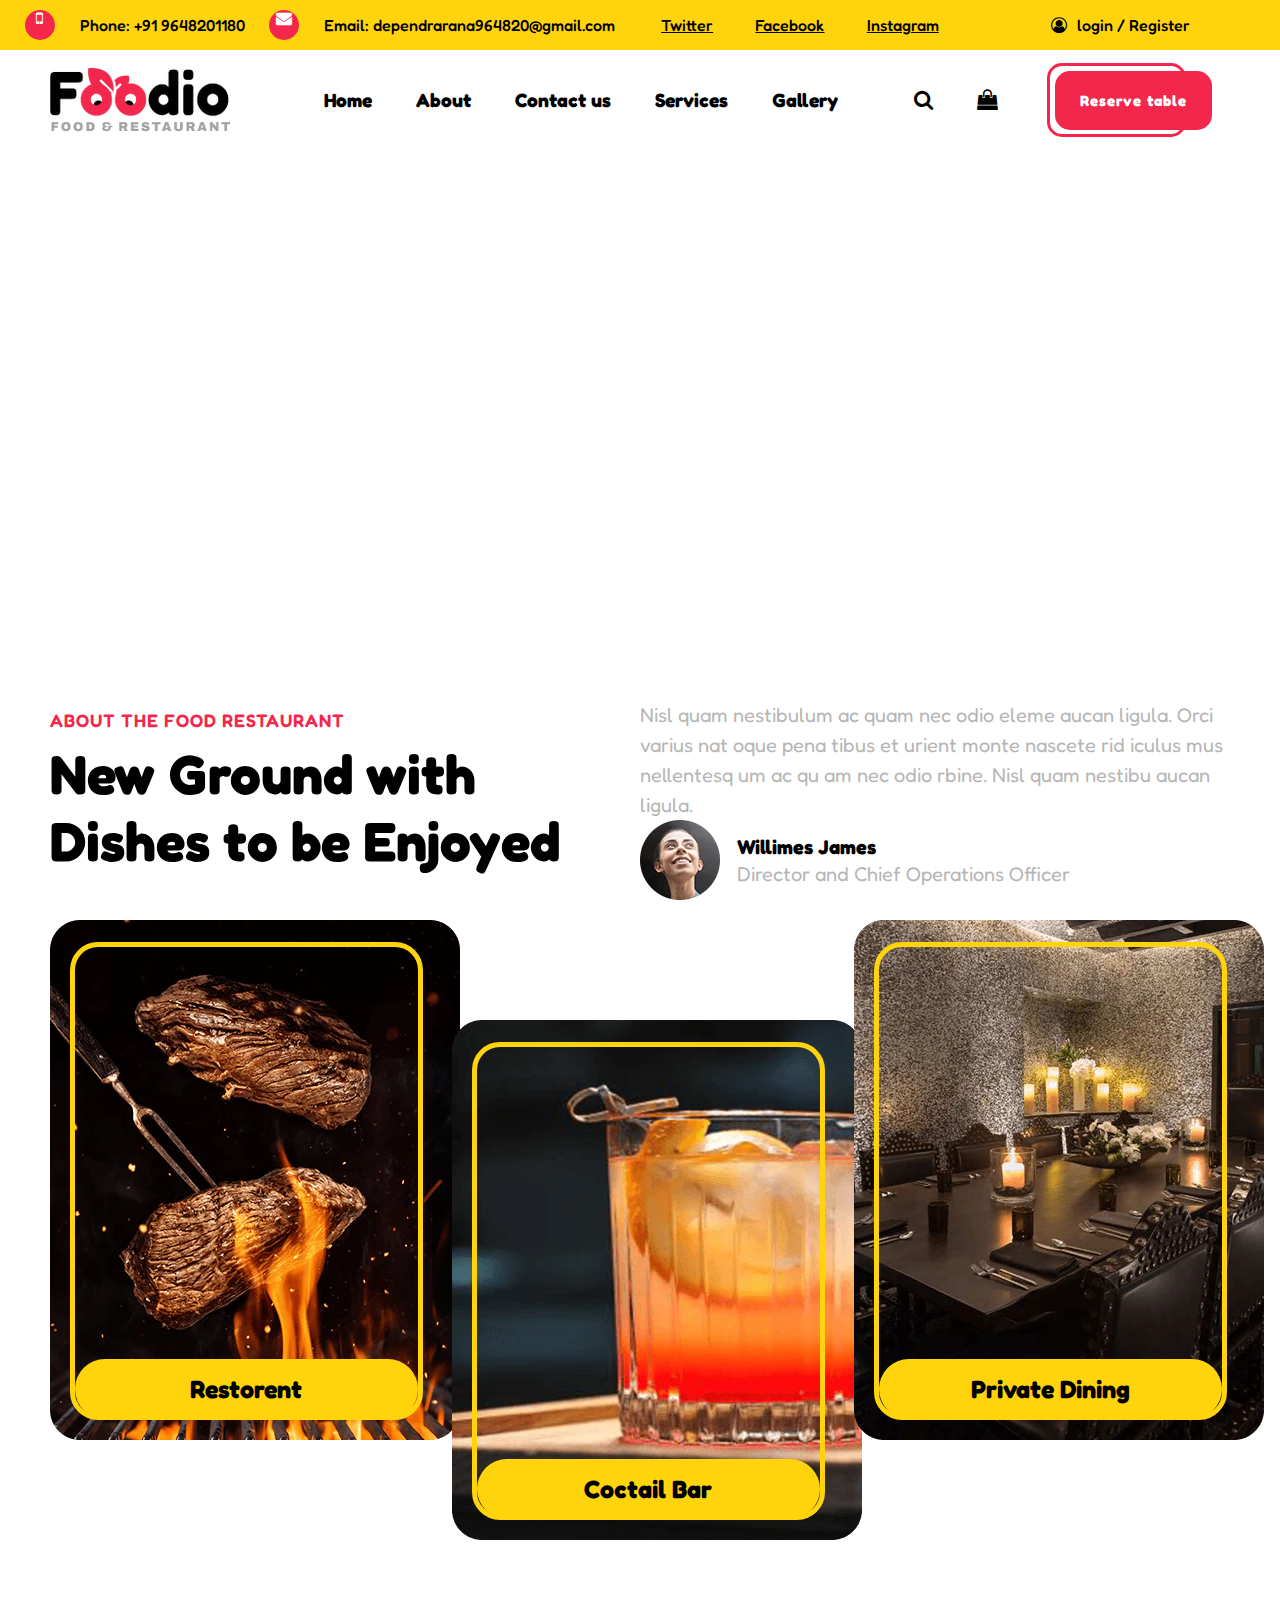
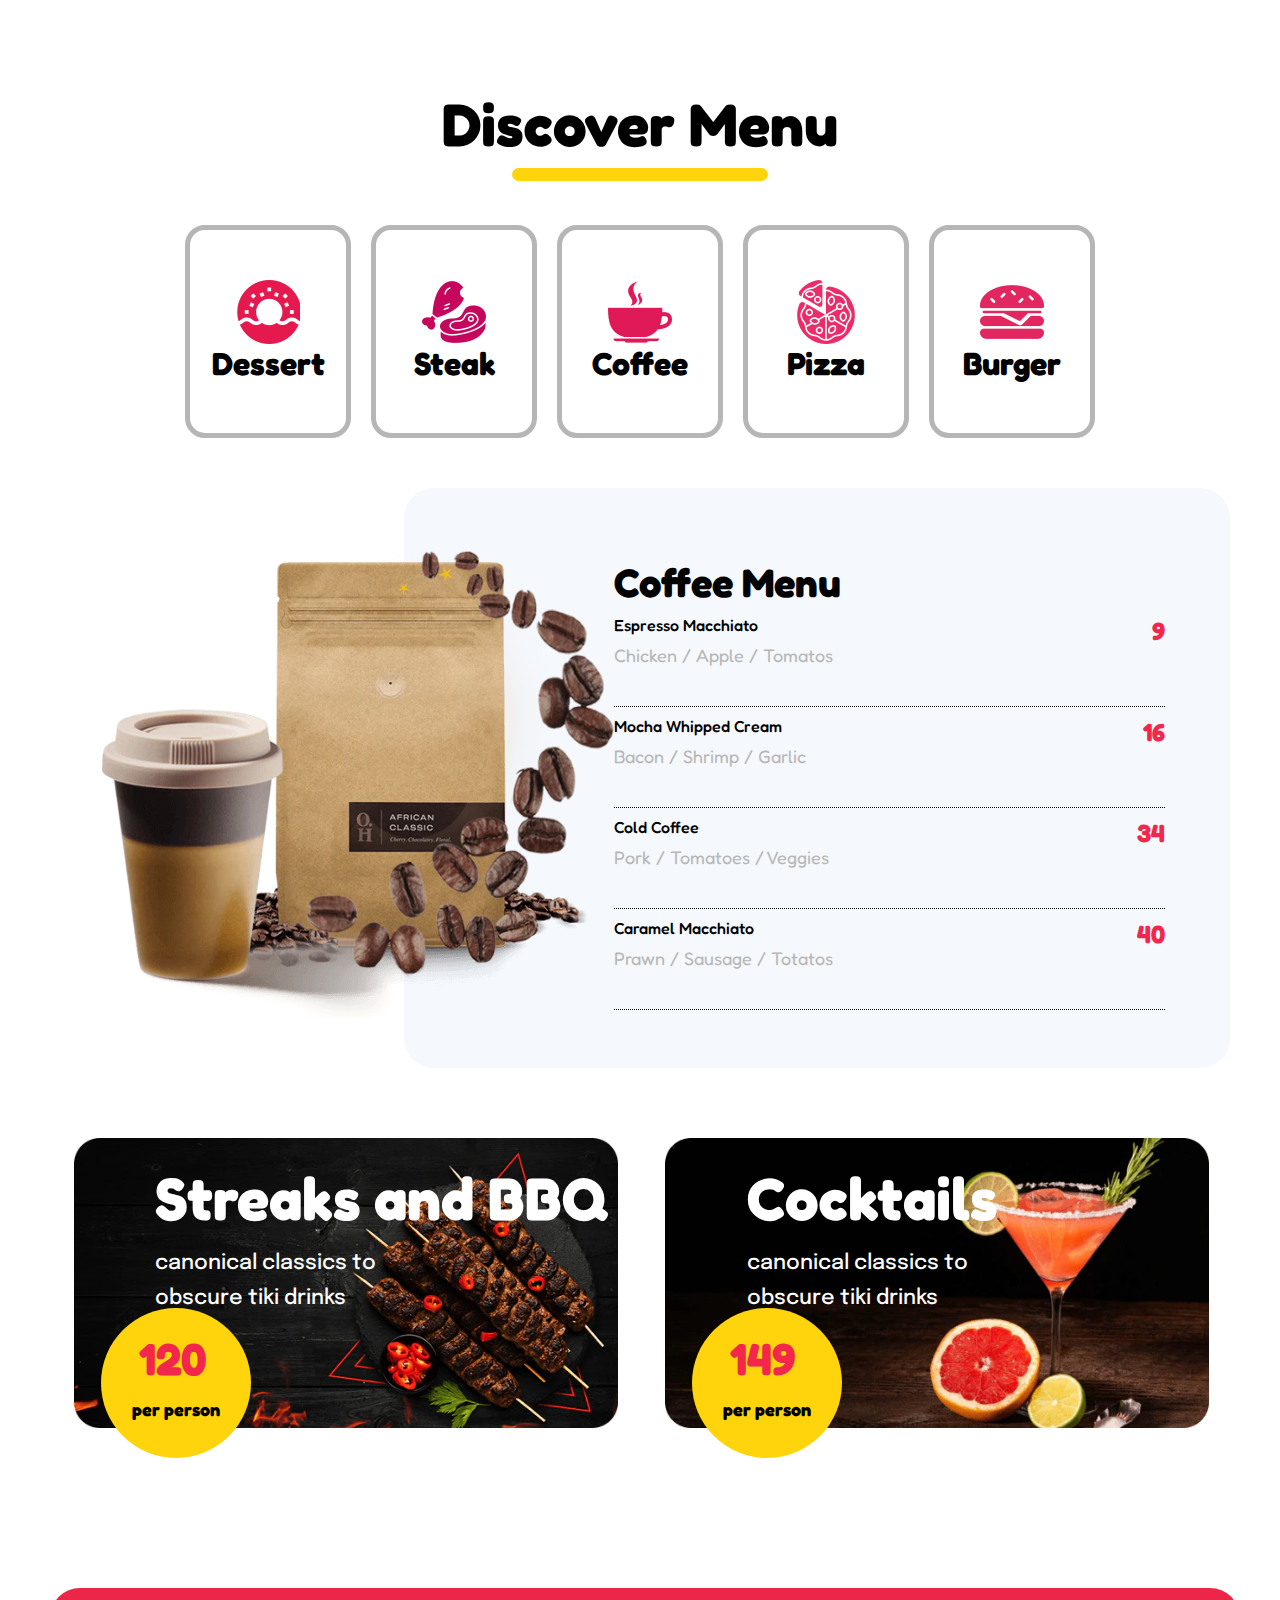
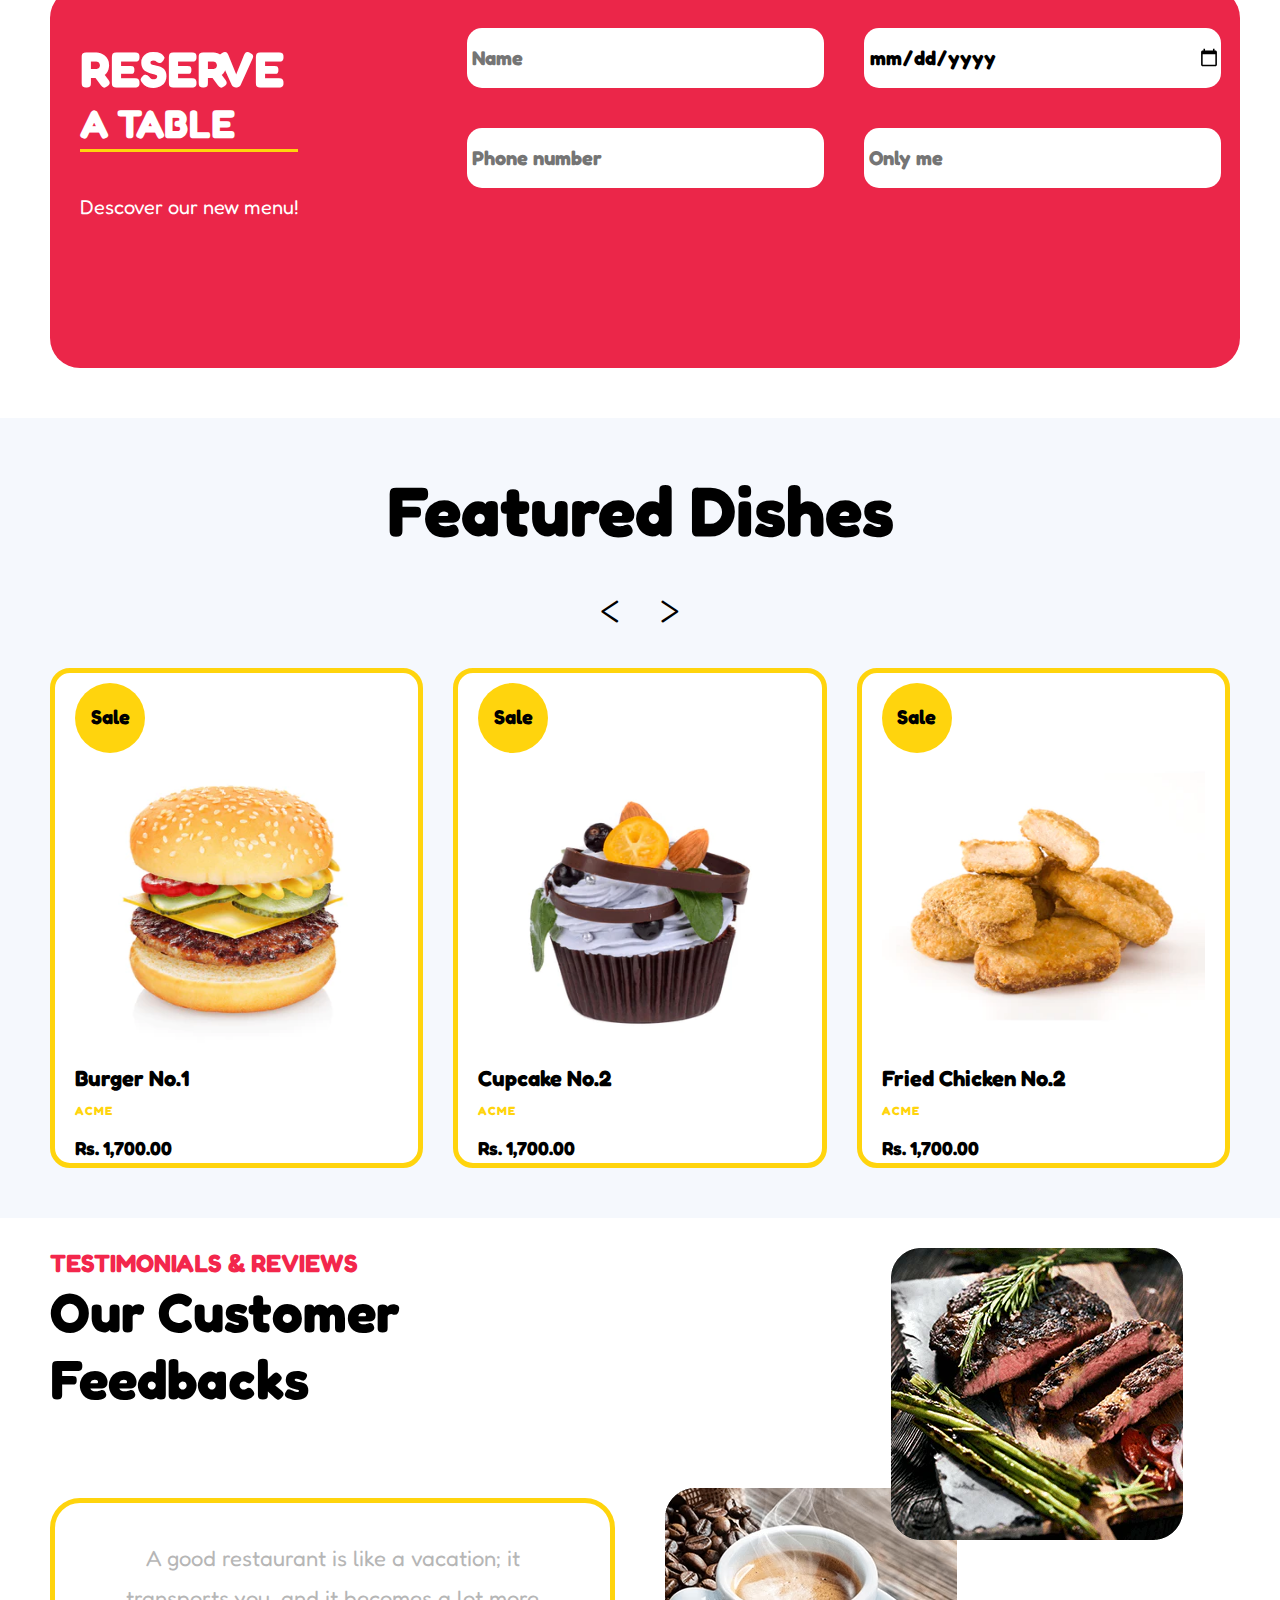
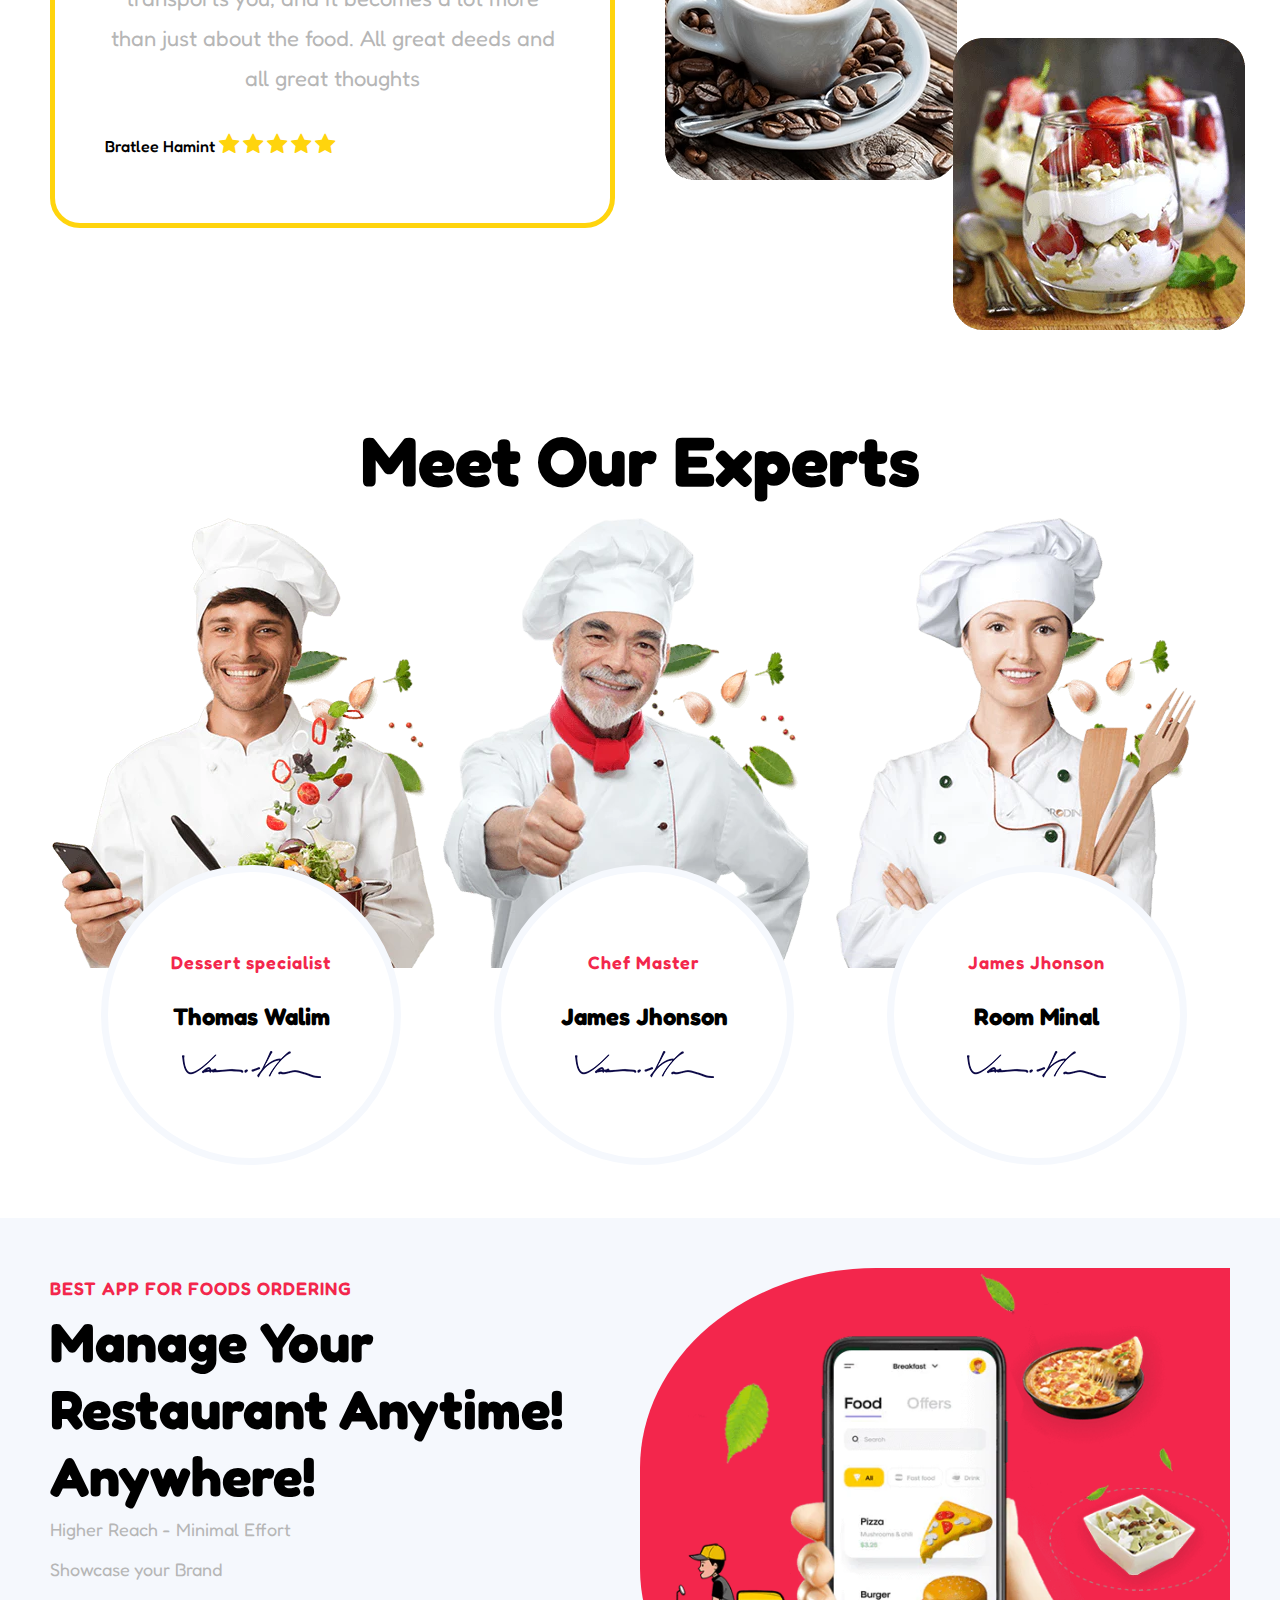
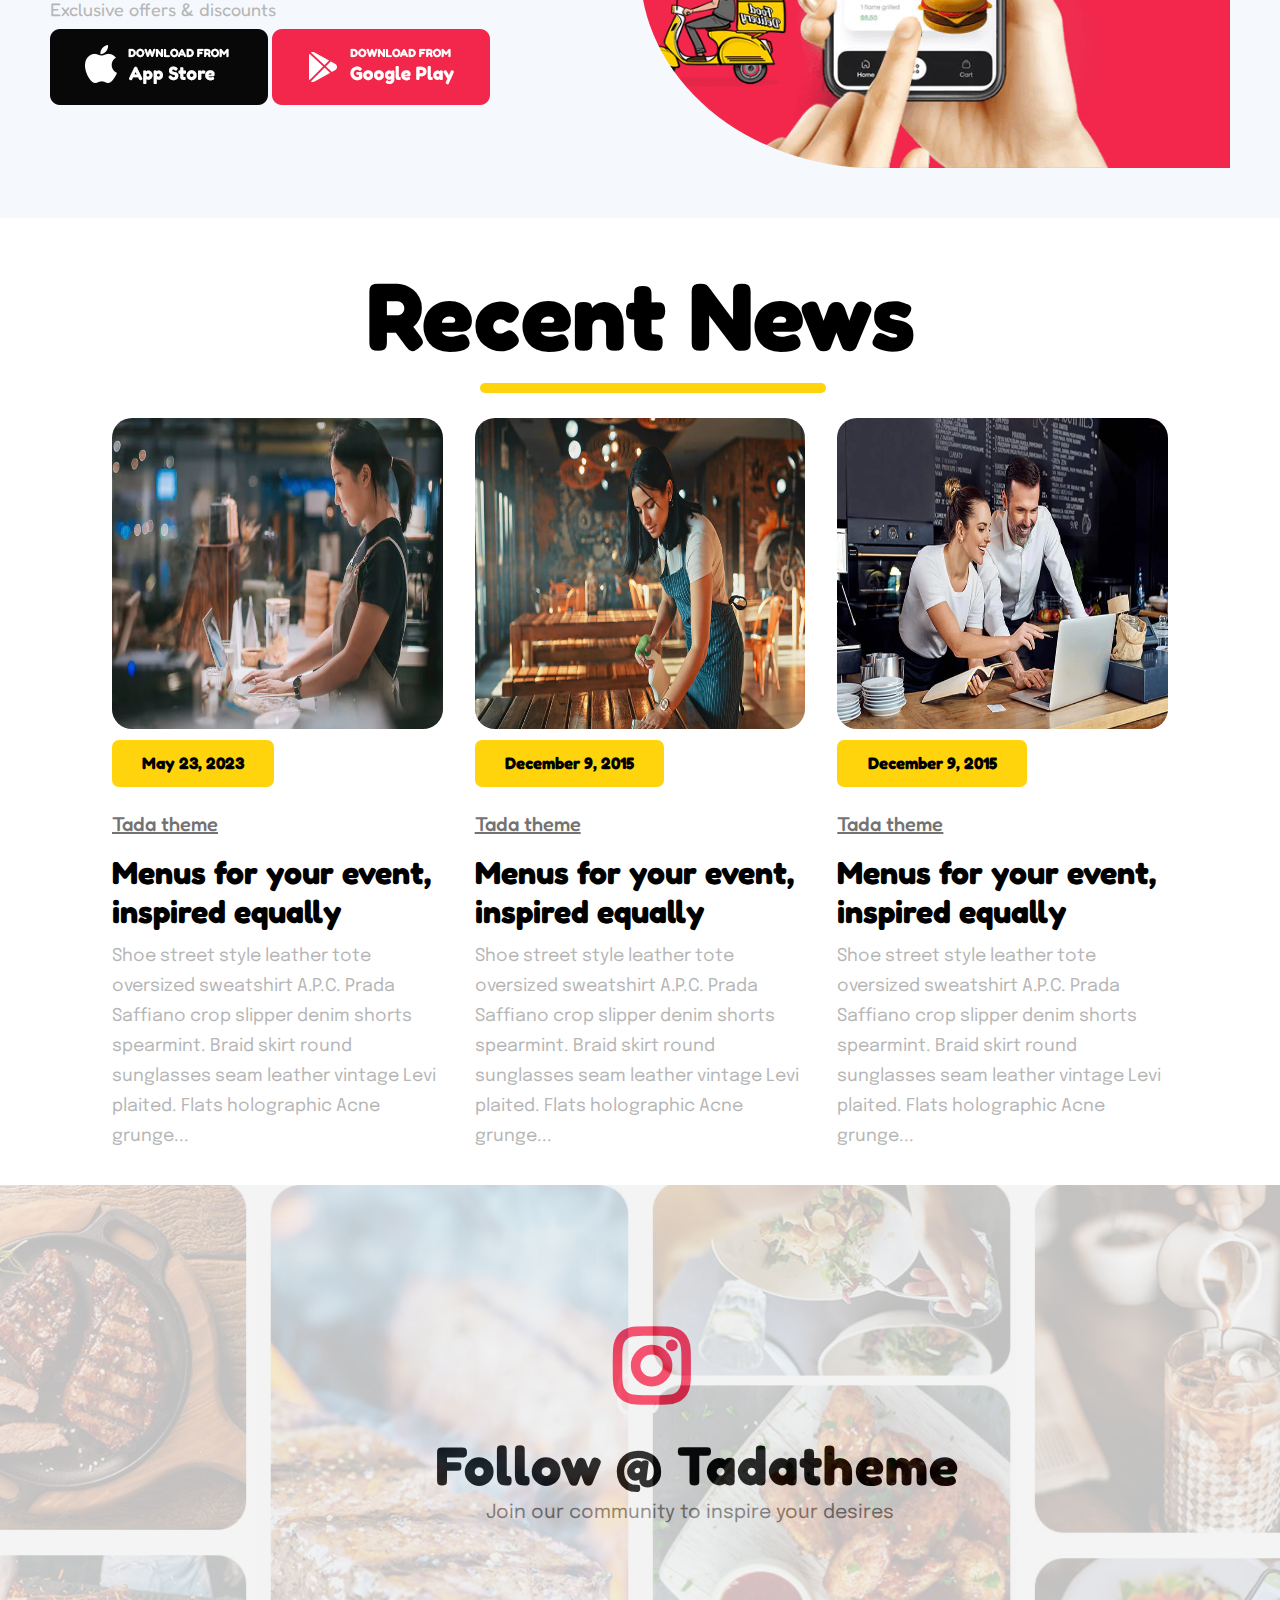
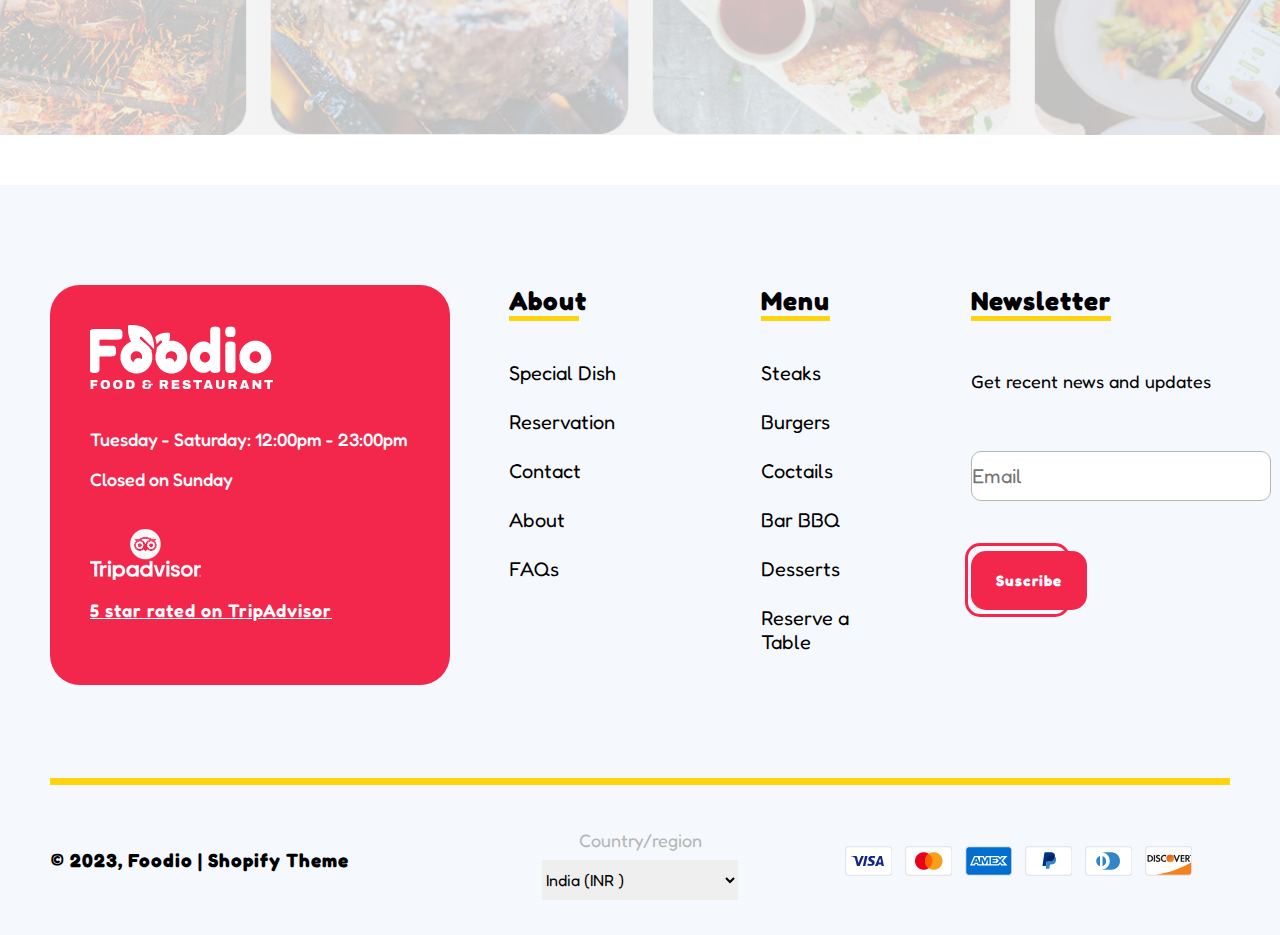
<file: index.html>
<html>
	<head>
		<title>index</title>
	<meta name="viewport" content="width=device-width,intial-scale=1.0">
		<link href="css/font-awesome.min.css" rel="stylesheet">
		<link href="sass/style.css" rel="stylesheet">
	</head>
	<body>
<!--header top start-->
			<div class="header-top">
				<div class="contact">
					<span class="mobile-icon"><i class="fa fa-mobile" aria-hidden="true"></i></span>
					<span class="phone-number">Phone: +91 9648201180</span>
					<span class="mobile-icon"><i class="fa fa-envelope open" aria-hidden="true"></i></span>
					<span class="phone-number">Email: dependrarana964820@gmail.com</span>
				</div>
				<div class="social">
					<a href="#" >Twitter</a>
					<a href="#" >Facebook</a>
					<a href="#" >Instagram</a>
				</div>
				<div class="login">
					<i class="fa fa-user-circle-o"></i>
					<span class="contact-content">login / Register </span>
				</div>
			</div>
<!--header top end-->
<!--header bottom start-->
			<div class="header-bottom">
				<div class="logo">
					<img src="image/foodio-logo.png" >
				</div>
				<div class="navbar">
					<ul>
						<li class="li-nav"><a href="index.html" class="nav">Home</a></li>
						<li class="li-nav"><a href="about.html" class="nav">About</a></li>
						<li class="li-nav"><a href="contact.html" class="nav">Contact us</a></li>
						<li class="li-nav"><a href="services.html" class="nav">Services</a></li>
						<li class="li-nav"><a href="#" class="nav">Gallery</a></li>
					</ul>
				</div>
				<div class="cbt">
				<div class="icon">
					<span><i class="fa fa-search " aria-hidden="true"></i></span>
					<span><i class="fa fa-shopping-bag" aria-hidden="true"></i></span>
					
				</div>
				<a herf="#" class="primary-buttton">
					Reserve table
				</a>
			</div>
			</div>
<!--header end-->
<!--section hero start-->
		<section class="hero">
			<h2 class="the">The Perfect Space To<br> Enjoy Fantastic Food</h2>
			<h4 class="festive">Festive dining at Farthing where we are strong 
				believers in using <br>
				The very best Produce</h4>
		</section>
<!--section hero end-->
<!--section 1 start-->
		<section class="about">
			<div class="new">
				<p class="food">ABOUT THE FOOD RESTAURANT</p>
				<h2 class="the with">New Ground with<br>Dishes to be Enjoyed</h2>
			</div>
			<div class="new">
				<div class="para">
				<p class="nisl">Nisl quam nestibulum ac quam nec odio eleme aucan ligula.
				Orci varius nat oque pena tibus et urient monte nascete rid 
				iculus mus nellentesq um ac qu am nec odio rbine. Nisl quam
				nestibu aucan ligula.</p>
				</div>
			<div class="photo">
				<div class="photos">
					<img src="image/avatar.webp">
				</div>
				<div class="detail">
					<h3>Willimes James</h3>
					<p class="nisl">Director and Chief Operations Officer</p>
				</div>
			</div>
			</div>
		</section>
<!--section 1 end-->
<!--section 2 start-->
		<section class="Dishes">
			<div class="restorent">
				<img src="image/rest-1.webp">
				<div class="restorent-inner">
					<div class="restorent-botton">Restorent</div>
				</div>
				<div class="card-scale">
					<div class="scale-cotnent">
					<h1>Restaurant</h1>
					<p>Nisl quam nestibulum ac quam necaucan ligula. Orci 
					varius natoque li um ac quam nec odio rbine.</p>
					<a href="#" class="card-button">Reserve a table</a>
					</div>
				</div>
			</div>
			<div class="restorent bar">
				<img src="image/rest-2.webp">
				<div class="restorent-inner">
					<div class="restorent-botton">Coctail Bar</div>
				</div>
				<div class="card-scale">
					<div class="scale-cotnent">
					<h1>Restaurant</h1>
					<p>Nisl quam nestibulum ac quam necaucan ligula. Orci 
					varius natoque li um ac quam nec odio rbine.</p>
					<a href="#" class="card-button">Reserve a table</a>
					</div>
				</div>
			</div>
			<div class="restorent">
				<img src="image/rest-3.webp">
				<div class="restorent-inner">
					<div class="restorent-botton">Private Dining</div>
				</div>
				<div class="card-scale">
					<div class="scale-cotnent">
					<h1>Restaurant</h1>
					<p>Nisl quam nestibulum ac quam necaucan ligula. Orci 
					varius natoque li um ac quam nec odio rbine.</p>
					<a href="#" class="card-button">Reserve a table</a>
					</div>
				</div>
			</div>
		</section>
<!--section 2 end-->
<!--section discover start -->
		
		<section class="menu">
			<div class="menu-top">
				<div class="menu-top-up">
					<h1>Discover Menu</h1>
				</div>
				<div class="menu-top-down">
					<div class="menu-top-start"></div>
					<div class="menu-top-mid"></div>
					<div class="menu-top-end"></div>
				</div>
			</div>
			<div class="menu-bottom">
	
				<div class="menu-card-2"></div>
				<div class="menu-card-1">
					<a href=""><img src="images/donut.png" alt="logo">
					</a>
						<h1>Dessert</h1>
				</div>
				<div class="menu-card-1">
					<a href=""><img src="images/butcher.png" alt="logo">
					</a>
						<h1>Steak</h1>
				</div>
				<div class="menu-card-1 border">
					<a href=""><img src="images/coffee.png" alt="logo">
					 </a>
						<h1>Coffee</h1>
				</div>
				<div class="menu-card-1">
					<a href=""><img src="images/pizza.png" alt="logo">
						</a>
						<h1>Pizza</h1>
				</div>
				<div class="menu-card-1">
					<a href=""><img src="images/burger.png" alt="logo">
					 </a>
						<h1>Burger</h1>
				   
				</div>
				<div class="menu-card-2"></div>
	
			</div>
		</section>
		
<!--section discover end -->

<!--section 3 start-->
		<section class="cofee">
			<div class="cofee-type">
				<img src="image/coffe.webp" class="coffe-image">
				<div class="coffe-menu">
					<h4 class="tabcontent">Coffee Menu</h4>
					<ul class="menu-list">
                    
                        <li class="menu-1">
                          <div class="left-area">
                            <h6 class="menu-name">Espresso Macchiato</h6>
                            <p>Chicken / Apple / Tomatos</p>
                          </div>
                          <span class="m-price">9</span>
                        </li>

                        <li class="menu-1">
                          <div class="left-area">
                            <h6 class="menu-name">Mocha Whipped Cream</h6>
                            <p>Bacon / Shrimp / Garlic</p>
                          </div>
                          <span class="m-price">16</span>
                        </li>

                        <li class="menu-1">
                          <div class="left-area">
                            <h6 class="menu-name">Cold Coffee</h6>
                            <p>Pork / Tomatoes / Veggies</p>
                          </div>
                          <span class="m-price">34</span>
                        </li>
                        
                        <li class="menu-1">
                          <div class="left-area">
                            <h6 class="menu-name">Caramel Macchiato</h6>
                            <p>Prawn / Sausage / Totatos</p>
                          </div>
                          <span class="m-price">40</span>
                        </li>
                      
                    </ul>
				</div>
			</div>
		</section>
<!--section 3 end-->
<!--section 4 start-->
<section class="reserve-wrap">
	<div class="reserve-wrap-part">
		<img src="images/foodio-banner4.png" alt="" class="fimg">
		<h2>Streaks and BBQ</h2>
		<h3>canonical classics to obscure tiki drinks </h3>
		<div class="reserve-cerkil">
			<h1>120</h1>
			<h4>per person</h4>
		</div>
	</div>
	<div class="reserve-wrap-part">
		<img src="images/foodio-banner5.png" alt="" class="fimg">
		<h2>Cocktails</h2>
		<h3>canonical classics to obscure tiki drinks </h3>
		<div class="reserve-cerkil">
			<h1>149</h1>
			<h4>per person</h4>
		</div>
	</div>
</section>
		<section class="form">
			<div class="desc">
				<h3>RESERVE</h3>
				<h4>A TABLE</h4>
				<p>Descover our new menu!</p>
			</div>
			<div class="desc2">
				<input type="text" name="name" id="name" placeholder="Name">
				<input type="text" name="number" id="name" placeholder="Phone number">

			</div>
			<div class="desc3">
				<input type="date" name="name" id="name" placeholder="Name">
				<input type="text" name="name" id="name" placeholder="Only me">
				
				</div>
		</section>
<!--section 4 end-->
<!--section 5 start-->
		<section class="feture">
			<div class="tured">Featured Dishes</div>
			<pre class="grater"> <    > </pre>
			<div class="tured-dish">
			<div class="shes">
				<div class="circle">Sale</div>
				<img src="image/burger-1.webp" class="dish-img">
				<h3 class="burger">Burger No.1</h3>
				<p class="ACME">ACME</p>	
				<h4 class="sale">Rs. 1,700.00</h4>
			</div>
			<div class="shes">
				<div class="circle">Sale</div>
				<img src="image/cup-cack.webp" class="dish-img">
				<h3 class="burger">Cupcake No.2</h3>
				<p class="ACME">ACME</p>	
				<h4 class="sale">Rs. 1,700.00</h4>
			</div>
			
			<div class="shes">
				<div class="circle">Sale</div>
				<img src="image/chiken.webp" class="dish-img">
				<h3 class="burger">Fried Chicken No.2</h3>
				<p class="ACME">ACME</p>	
				<h4 class="sale">Rs. 1,700.00</h4>
			</div>
			</div>
		</section>
<!--section 5 end-->
<!--section 6 start-->
		<section class="over">
			<div class="over-side">
				<div class="over-side-top">
					<span class="m-price">TESTIMONIALS & REVIEWS</span>
					<h2 class="the with">Our Customer Feedbacks</h2>
				</div>
				<div class="over-side-bottem">
					<div class="a-good">A good restaurant is like a vacation; it transports 
						you, and it becomes a lot more than just about the food. All great
						 deeds and all great thoughts</div>
					 <h3 class="menu-name ham">Bratlee Hamint
						<span class="fa fa-star checked"></span>
                        <span class="fa fa-star checked"></span>	
                        <span class="fa fa-star checked"></span>
                        <span class="fa fa-star checked"></span>
                        <span class="fa fa-star checked"></span>
					 </h3>
				</div>
			</div>
			<div class="over-side">
				<img src="image/customer-2.avif" class="im2"/>
				<img src="image/customer-1.webp" class="im1"/>
				<img src="image/customer-3.webp" class="im3"/>
			</div>
		</section>
<!--section 6 end-->
<!--section 7 start-->
		<section class="meet">
			<div class="tured">Meet Our Experts</div>
			<div class="meet-inner">
			<div class="water water-1">
				<div class="water-circle">
					<p class="food">Dessert specialist</p>
					<h2 class="room">Thomas Walim</h2>
					<img src="image/foodio-cheif-sign.png">
				</div>
			</div>
			<div class="water water-2">
				<div class="water-circle">
					<p class="food">Chef Master</p>
					<h2 class="room">James Jhonson</h2>
					<img src="image/foodio-cheif-sign.png">
				</div>
			</div>
			<div class="water water-3">
				<div class="water-circle">
					<p class="food">James Jhonson</p>
					<h2 class="room">Room Minal</h2>
					<img src="image/foodio-cheif-sign.png">
				</div>
			</div>
			</div>
		</section>
<!--section 7 end-->
<!--section 8 start-->
		<section class="manage">
			<div class="manage-side-A">
				<p class="food">BEST APP FOR FOODS ORDERING</p>
				<h2 class="the with">Manage Your Restaurant Anytime! Anywhere!</h2>
				<p>Higher Reach - Minimal Effort</p>
				<p>Showcase your Brand</p>
				<p>Exclusive offers & discounts</p>
				<img src="image/apple.png">
				<img src="image/google.png">
			</div>
			<div class="manage-side-B backg"></div>
		</section>
<!--section 8 end-->

<!--Start Recent News Section-->
<section class="News">
	<div class="new-top">
		<h1>Recent News</h1>
		<hr class="hr">
	</div>
	<div class="new-bot">
   <div class="card-1">
	<img src="images/recent-news-9.jpg" alt="" class="">
	<h2><a href="" class="h11">May 23, 2023</a></h2>
	<h4 class="n1"><a href="">Tada theme</a></h4>
	<h1 class="">Menus for your event, inspired equally</h1>
	<p class="">Shoe street style leather tote oversized 
		sweatshirt A.P.C. Prada Saffiano crop slipper denim
		 shorts spearmint. Braid skirt round sunglasses seam
		  leather vintage Levi plaited. Flats holographic Acne
		   grunge...</p>
   </div>
	<div class="card-1">
		<img src="images/recent-news-7.jpg" alt="" class="">
		<h2><a href="" class="h11">December 9, 2015</a></h2>
		<h4 class="n1"><a href="">Tada theme</a></h4>
		<h1 class="">Menus for your event, inspired equally</h1>
		<p class="">Shoe street style leather tote oversized 
			sweatshirt A.P.C. Prada Saffiano crop slipper denim
			 shorts spearmint. Braid skirt round sunglasses seam
			  leather vintage Levi plaited. Flats holographic Acne
			   grunge...</p>
	</div>
	<div class="card-1">
		<img src="images/recent-news-6.jpg" alt="" class="">
	<h2><a href="" class="h11">December 9, 2015</a></h2>
	<h4 class="n1"><a href="">Tada theme</a></h4>
	<h1 class="">Menus for your event, inspired equally</h1>
	<p class="">Shoe street style leather tote oversized 
		sweatshirt A.P.C. Prada Saffiano crop slipper denim
		 shorts spearmint. Braid skirt round sunglasses seam
		  leather vintage Levi plaited. Flats holographic Acne
		   grunge...</p>
	</div>
</div>

</section>
<!--End Recent News Section-->
<!--Start Gallery Section-->
<section class="gallery">
	<div class="gall">
		<div class="opac">
			<i class="fa fa-instagram insta" aria-hidden="true"></i>
			<a href=""><h1>Follow @ Tadatheme</h1></a>
			<p>Join our community to inspire your desires</p>
		</div>
	</div>
</section>
<!--End Gallery Section-->


<!--footer start-->	
		<section class="footer">
			<div class="footer-top">
				<div class="footer-top-left-1">
					<div class="footer-box">
						<img src="image/logo-white.webp">
						<p class="tues">Tuesday - Saturday: 12:00pm - 23:00pm Closed on Sunday</p>
						<img src="image/tripa.png"><br>
						<a href="#" class="tues st">5 star rated on TripAdvisor</a>
					</div>
				</div>
				<div class="footer-top-left-2">
					<h3 class="footer-about">About</h3>
					<ul>
						<li><a> Special Dish</a></li>
						<li><a>Reservation</a></li>
						<li><a> Contact</a></li>
						<li><a> About</a></li>
						<li><a> FAQs</a></li>
						
					</ul>
				</div>
				<div class="footer-top-left-2">
					<h3 class="footer-about">Menu</h3>
					<ul>
						<li><a> Steaks</a></li>
						<li><a> Burgers</a></li>
						<li><a>Coctails</a></li>
						<li><a>  Bar BBQ</a></li>
						<li><a> Desserts</a></li>
						<li><a>Reserve a Table</a></li>
					</ul>
				</div>
				<div class="footer-top-left-4">
					<h3 class="footer-letter">Newsletter</h3>
					<p class="get">Get recent news and updates</p>
					<input type="email" placeholder="Email" class="mail">
					<a herf="#" class="primary-buttton">
						Suscribe
					</a>
				</div>
			</div>
			<div class="footer-bottom" >
				<div class="footer-bottom-left-1">© 2023, Foodio | Shopify Theme</div>
				<div class="footer-bottom-left-2">
					<p>Country/region</p>
					<select class="india">
						<option>India (INR )</option>
						<option>United Kindom (GBP)</option>
						<option>United state</option>
					</select>
				</div>
				<div class="footer-bottom-left-3"><img src="image/PAYMENT.png"></div></div>
			</div>
		</section>
<!--footer end-->
	</body>
</html>
</file>
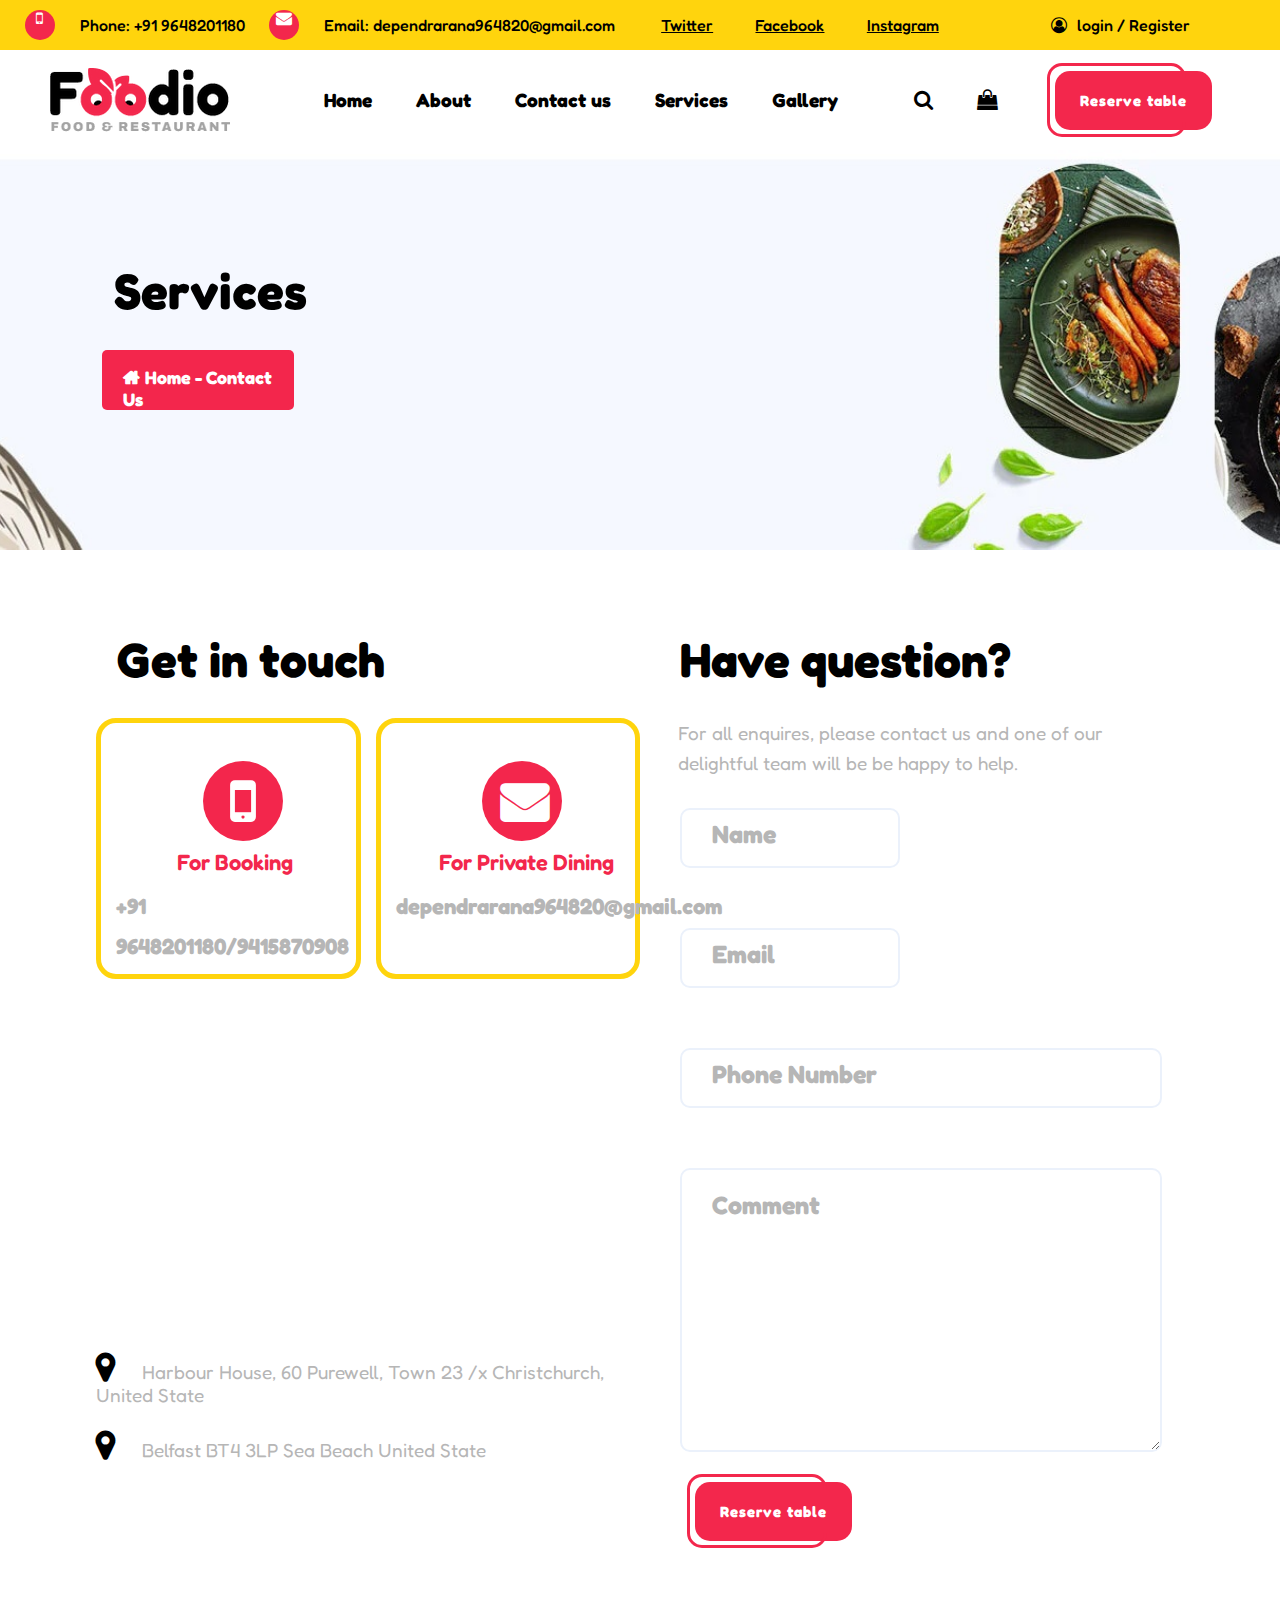
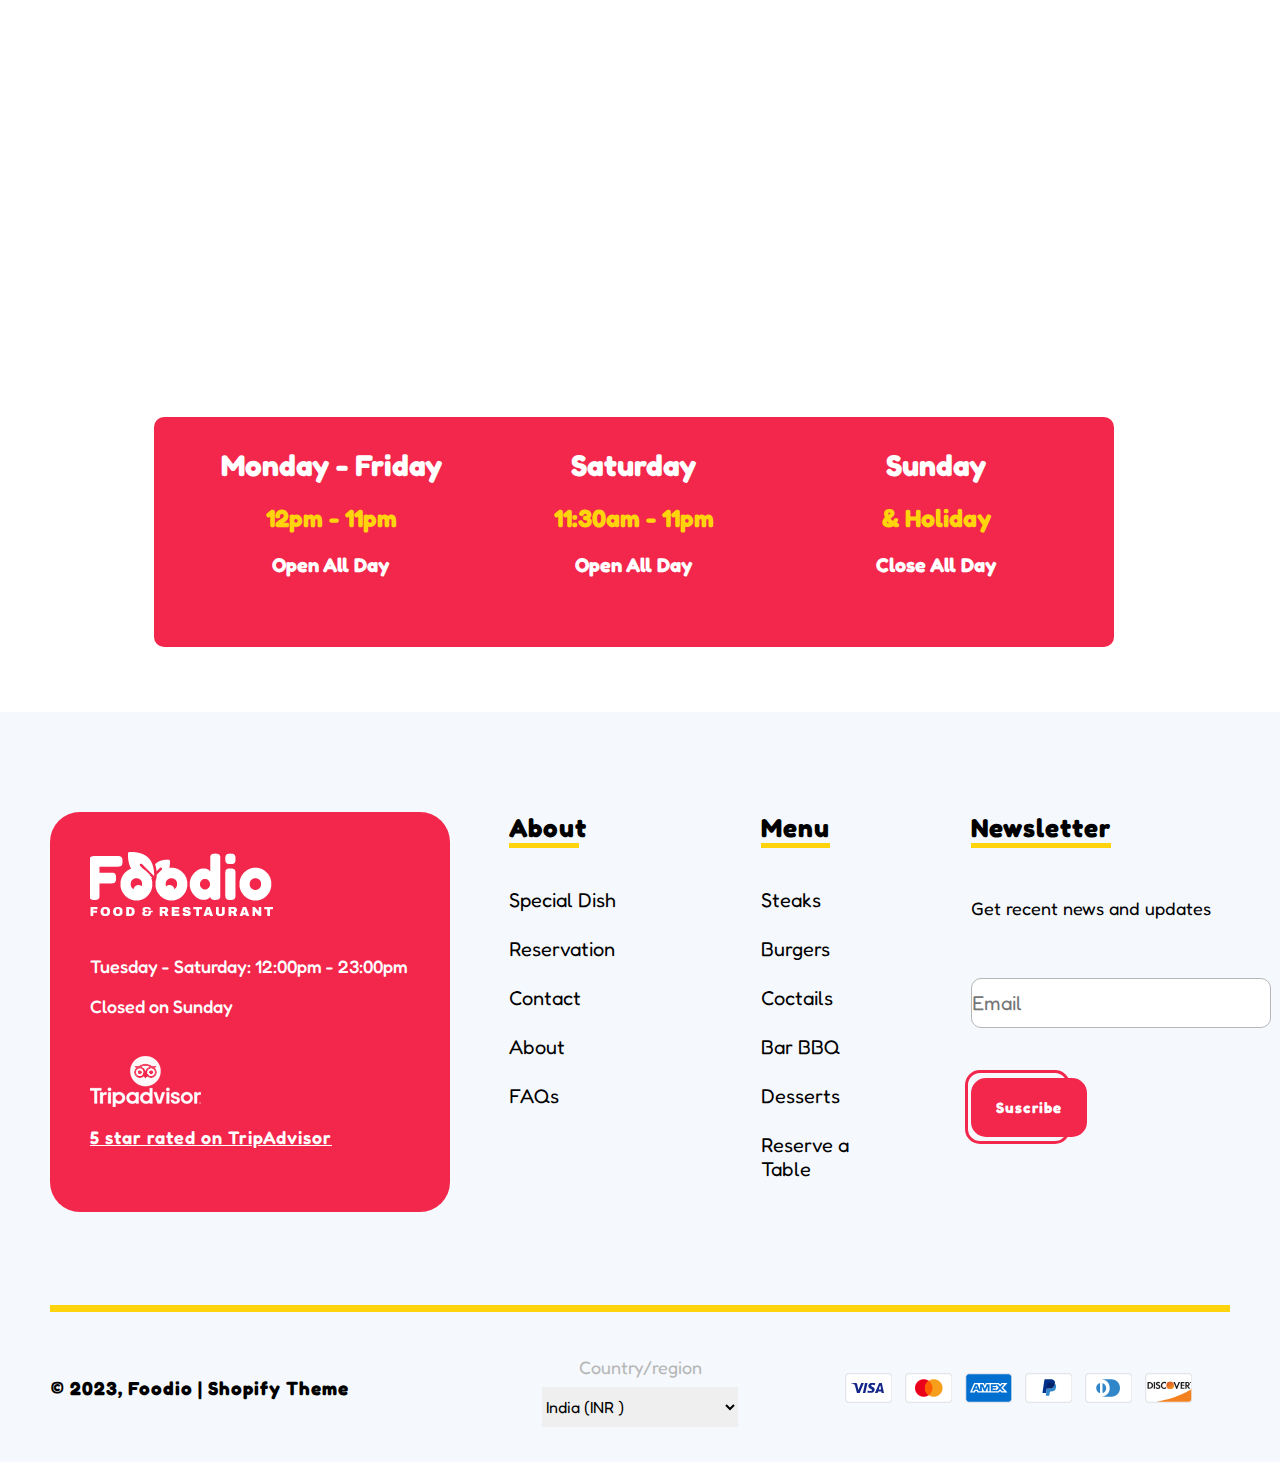
<file: contact.html>
<html>
    <head>
		<title>contact us</title>
		<meta name="viewport" content="width=device-width,intial-scale=1.0">
		<link href="css/font-awesome.min.css" rel="stylesheet">
		<link href="sass/style.css" rel="stylesheet">
        <link href="sass/contact.css" rel="stylesheet">
	</head>
    <body>
        <div class="header-top">
            <div class="contact">
                <span class="mobile-icon"><i class="fa fa-mobile" aria-hidden="true"></i></span>
                <span class="phone-number">Phone: +91 9648201180</span>
                <span class="mobile-icon"><i class="fa fa-envelope open" aria-hidden="true"></i></span>
                <span class="phone-number">Email: dependrarana964820@gmail.com</span>
            </div>
            <div class="social">
                <a href="#" >Twitter</a>
                <a href="#" >Facebook</a>
                <a href="#" >Instagram</a>
            </div>
            <div class="login">
                <i class="fa fa-user-circle-o"></i>
                <span class="contact-content">login / Register </span>
            </div>
        </div>
        <div class="header-bottom">
            <div class="logo">
                <img src="image/foodio-logo.png" >
            </div>
            <div class="navbar">
                <ul>
                    <li class="li-nav"><a href="index.html" class="nav">Home</a></li>
                    <li class="li-nav"><a href="about.html" class="nav">About</a></li>
                    <li class="li-nav"><a href="contact.html" class="nav">Contact us</a></li>
					<li class="li-nav"><a href="services.html" class="nav">Services</a></li>
                    <li class="li-nav"><a href="#" class="nav">Gallery</a></li>
                </ul>
            </div>
            <div class="cbt">
				<div class="icon">
					<span><i class="fa fa-search " aria-hidden="true"></i></span>
					<span><i class="fa fa-shopping-bag" aria-hidden="true"></i></span>
					
				</div>
				<a herf="#" class="primary-buttton">
					Reserve table
				</a>
			</div>
        </div>
<!-- contact hero start-->
<!-- <section class="about-hero">
			
</section> -->
<!--contact hero end-->
<!--contact section 1 start-->

<!--section 1 end -->


<!--Start Slide Section -->
<section class="slide1">
    <div class="h"> <h1>Services</h1>
     <i class="fa fa-home" aria-hidden="true"></i><a href="#">Home - Contact Us</a> 
      
    </div>
 </section>

<!--End Slide Section-->



<!--Start Slide bottom section-->
    <section class="get-touch">
        <div class="division1">
            <div class="left">
                <h1>Get in touch</h1>
                <div class="top">
                    <div class="top-part1">
                        <div class="icon">
                        <i class="fa fa-mobile" aria-hidden="true"></i>
                        </div>
                        <h6>For Booking</h6>
                        <p>+91 9648201180/9415870908</p>
                    </div>
                    <div class="top-part1">
                        <div class="icon">
                            <i class="fa fa-envelope envelope1" aria-hidden="true"></i>
                            </div>
                            <h5>For private Dining</h5>
                            <p>dependrarana964820@gmail.com</p>
                    </div>
                </div>
                <div class="top">
                    <iframe src="https://www.google.com/maps/embed?pb=!1m14!1m8!
                    1m3!1d46830150.998557456!2d-119.80930200000002!3d44.242365!3m2!1i10
                    24!2i768!4f13.1!3m3!1m2!1s0x54eab584e432360b%3A0x1c3bb99243deb742!
                    2sUnited%20States!5e0!3m2!1sen!2sus!4v1700983377624!5m2!1sen!2sus"
                     width="650" height="305" style="border-radius:30px; border:none;" allowfullscreen=""
                      loading="lazy" referrerpolicy="no-referrer-when-downgrade">
                    </iframe> 
                </div>
                <i class="fa fa-map-marker" aria-hidden="true"></i>
                <span>Harbour House, 60 Purewell, Town 23 /x Christchurch, United State</span><br>
                <i class="fa fa-map-marker" aria-hidden="true"></i>
                <span>Belfast BT4 3LP Sea Beach United State</span>
            </div>

            <div class="right">
                <h1>Have question?</h1>
                
                <p>For all enquires, please contact us and one of our delightful team will be be happy to help.</p>
            
                <form>
            <input type="text" placeholder="Name" class="int">
            <input type="text" placeholder="Email" class="int">
            <input type="number" placeholder="Phone Number" class="mobile">
            <textarea id="comment" name="comment" rows="15" cols="50" placeholder="Comment"></textarea>
            </form>
            <a herf="#" class="primary-buttton">
                Reserve table
            </a>
            </div>
        </div>
    </section>
    <!--End Slide bottom section-->
    <!--Start Video section in contact us page-->
    <section class="video-section">
        <div class="video">
            <iframe width="100%" height="600" style="border-radius: 25px;"src="https://www.youtube.com/embed/ZVhgcKr3lMU" 
            title="Intro FOOD GOOD" frameborder="0" allow="accelerometer; autoplay;
           clipboard-write; encrypted-media; gyroscope; picture-in-picture; 
           web-share" allowfullscreen poster="images/easy-order.jpg"></iframe>
        </div>
        <div class="video-bottom">
            <div class="bottom-part">
                <div class="part">
                    <h1>Monday - friday</h1>
                    <p>12pm - 11pm</p>
                    <h6>Open all day</h6>
                </div>
                <div class="part">
                    <h1>Saturday</h1>
                    <p>11:30am - 11pm</p>
                    <h6>Open all day</h6>
                </div>
                <div class="part">
                    <h1>Sunday</h1>
                    <p>& Holiday</p>
                    <h6>Close all day</h6>
                </div>
            </div>
        </div>
    </section>
       <!--Start Video section in contact us page-->




<!--footer start-->	
<section class="footer">
    <div class="footer-top">
        <div class="footer-top-left-1">
            <div class="footer-box">
                <img src="image/logo-white.webp">
                <p class="tues">Tuesday - Saturday: 12:00pm - 23:00pm Closed on Sunday</p>
                <img src="image/tripa.png"><br>
                <a href="#" class="tues st">5 star rated on TripAdvisor</a>
            </div>
        </div>
        <div class="footer-top-left-2">
            <h3 class="footer-about">About</h3>
            <ul>
                <li><a> Special Dish</a></li>
                <li><a>Reservation</a></li>
                <li><a> Contact</a></li>
                <li><a> About</a></li>
                <li><a> FAQs</a></li>
                
            </ul>
        </div>
        <div class="footer-top-left-2">
            <h3 class="footer-about">Menu</h3>
            <ul>
                <li><a> Steaks</a></li>
                <li><a> Burgers</a></li>
                <li><a>Coctails</a></li>
                <li><a>  Bar BBQ</a></li>
                <li><a> Desserts</a></li>
                <li><a>Reserve a Table</a></li>
            </ul>
        </div>
        <div class="footer-top-left-4">
            <h3 class="footer-letter">Newsletter</h3>
            <p class="get">Get recent news and updates</p>
            <input type="email" placeholder="Email" class="mail">
            <a herf="#" class="primary-buttton">
                Suscribe
            </a>
        </div>
    </div>
    <div class="footer-bottom" >
        <div class="footer-bottom-left-1">© 2023, Foodio | Shopify Theme</div>
        <div class="footer-bottom-left-2">
            <p>Country/region</p>
            <select class="india">
                <option>India (INR )</option>
                <option>United Kindom (GBP)</option>
                <option>United state</option>
            </select>
        </div>
        <div class="footer-bottom-left-3"><img src="image/PAYMENT.png"></div>
    </div>
</section>
<!--footer end-->
    </body>
</html>
</file>
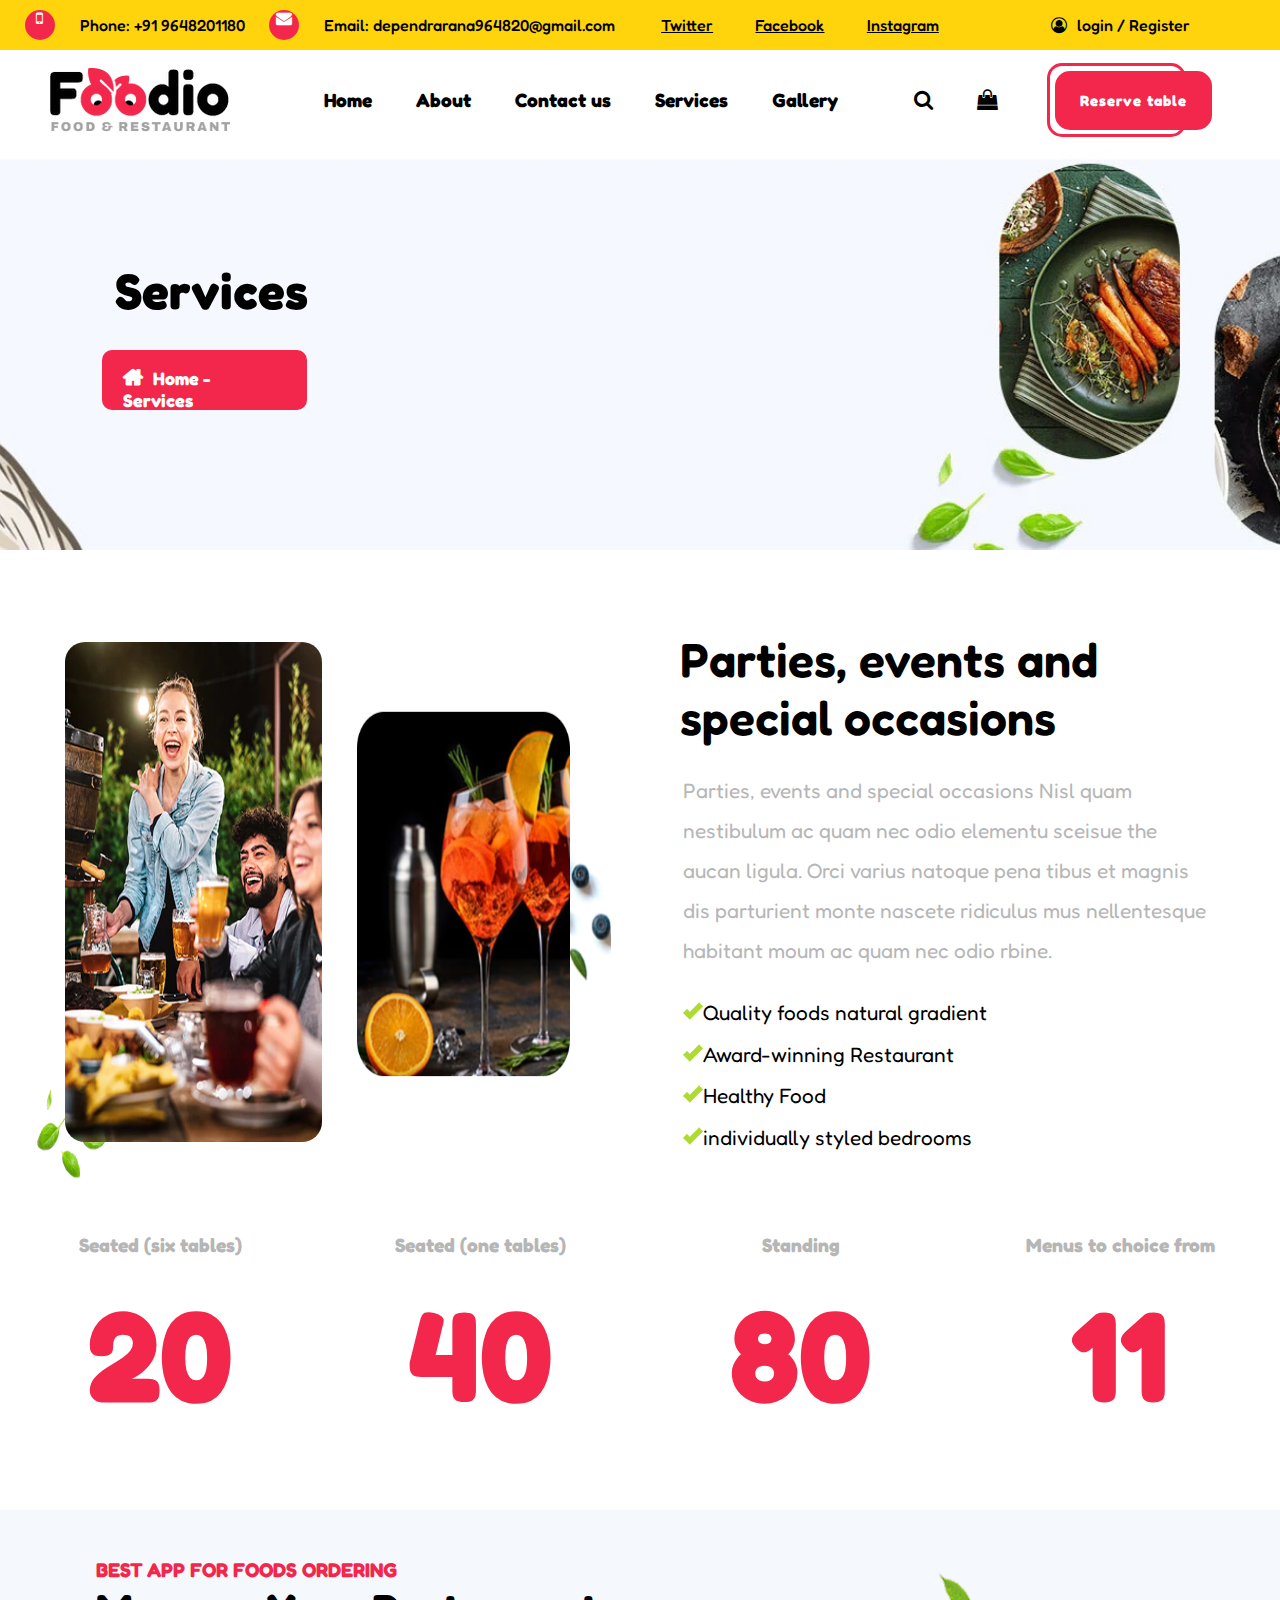
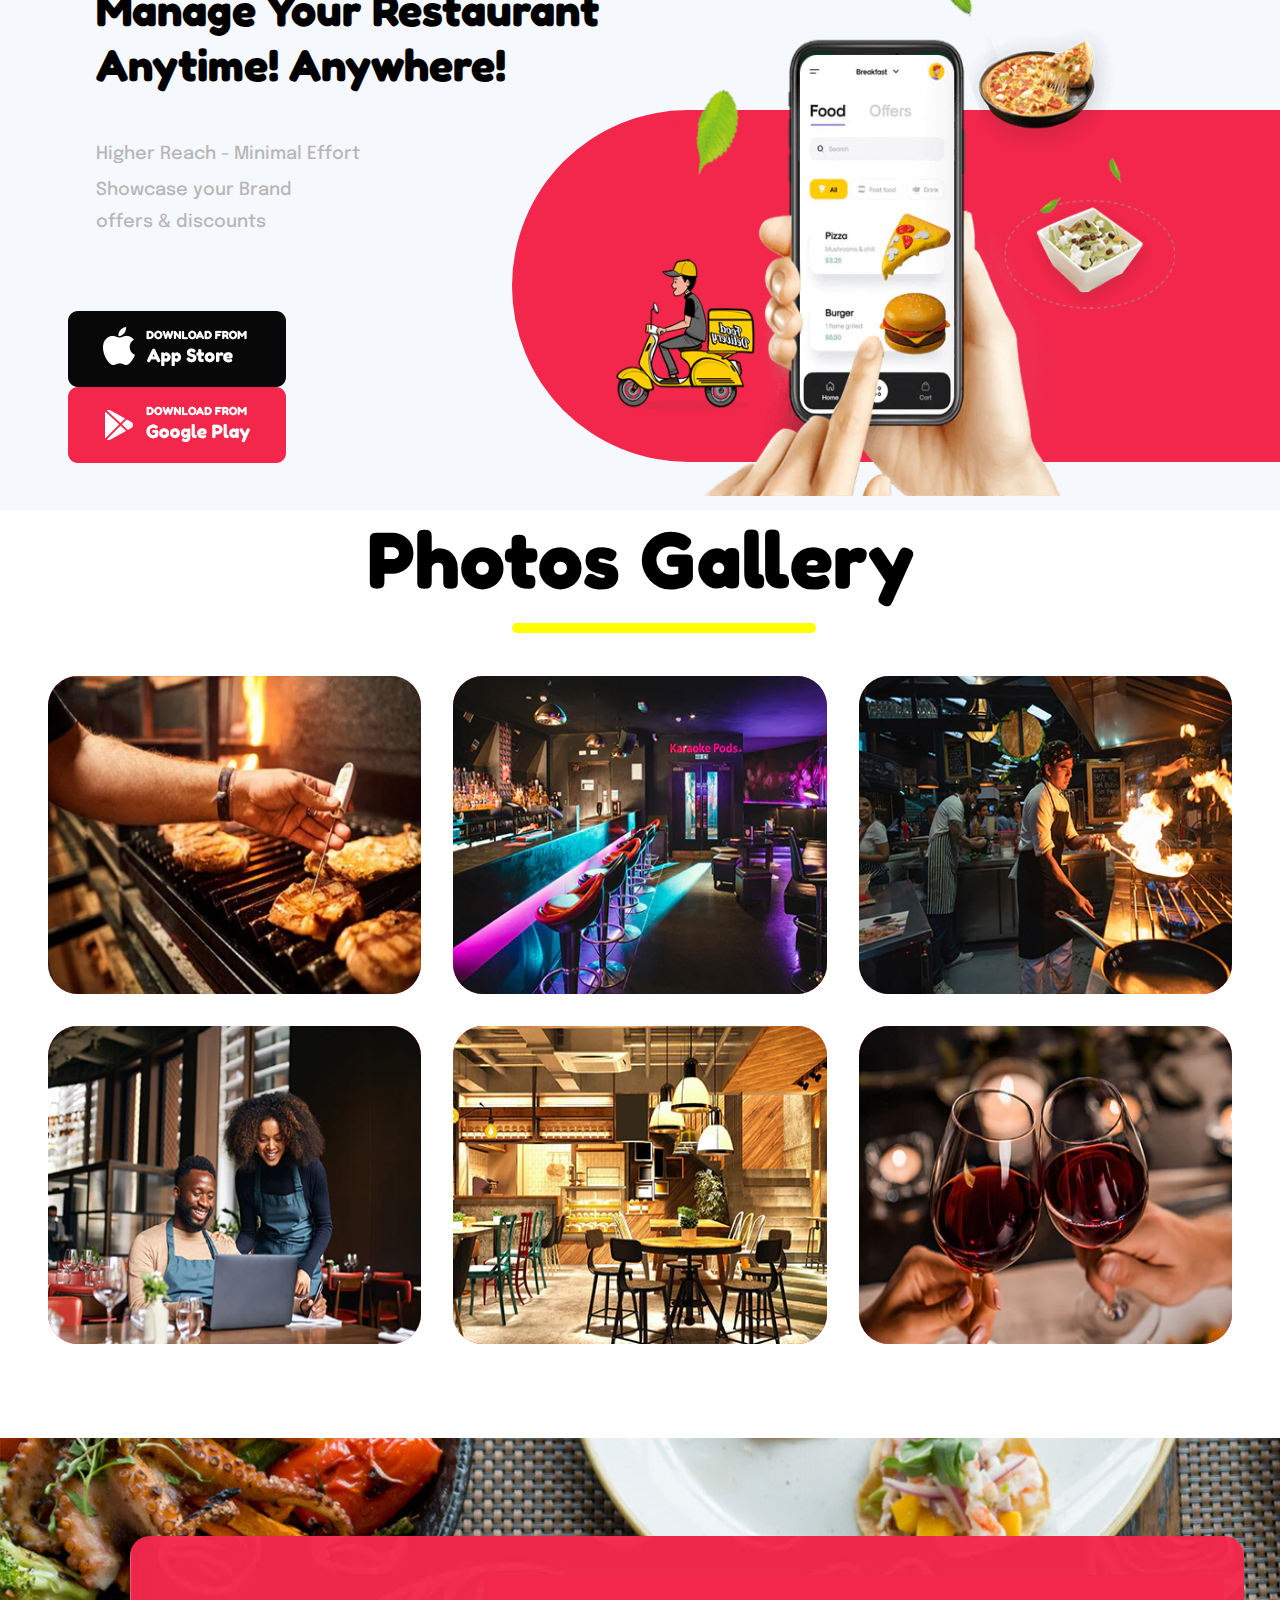
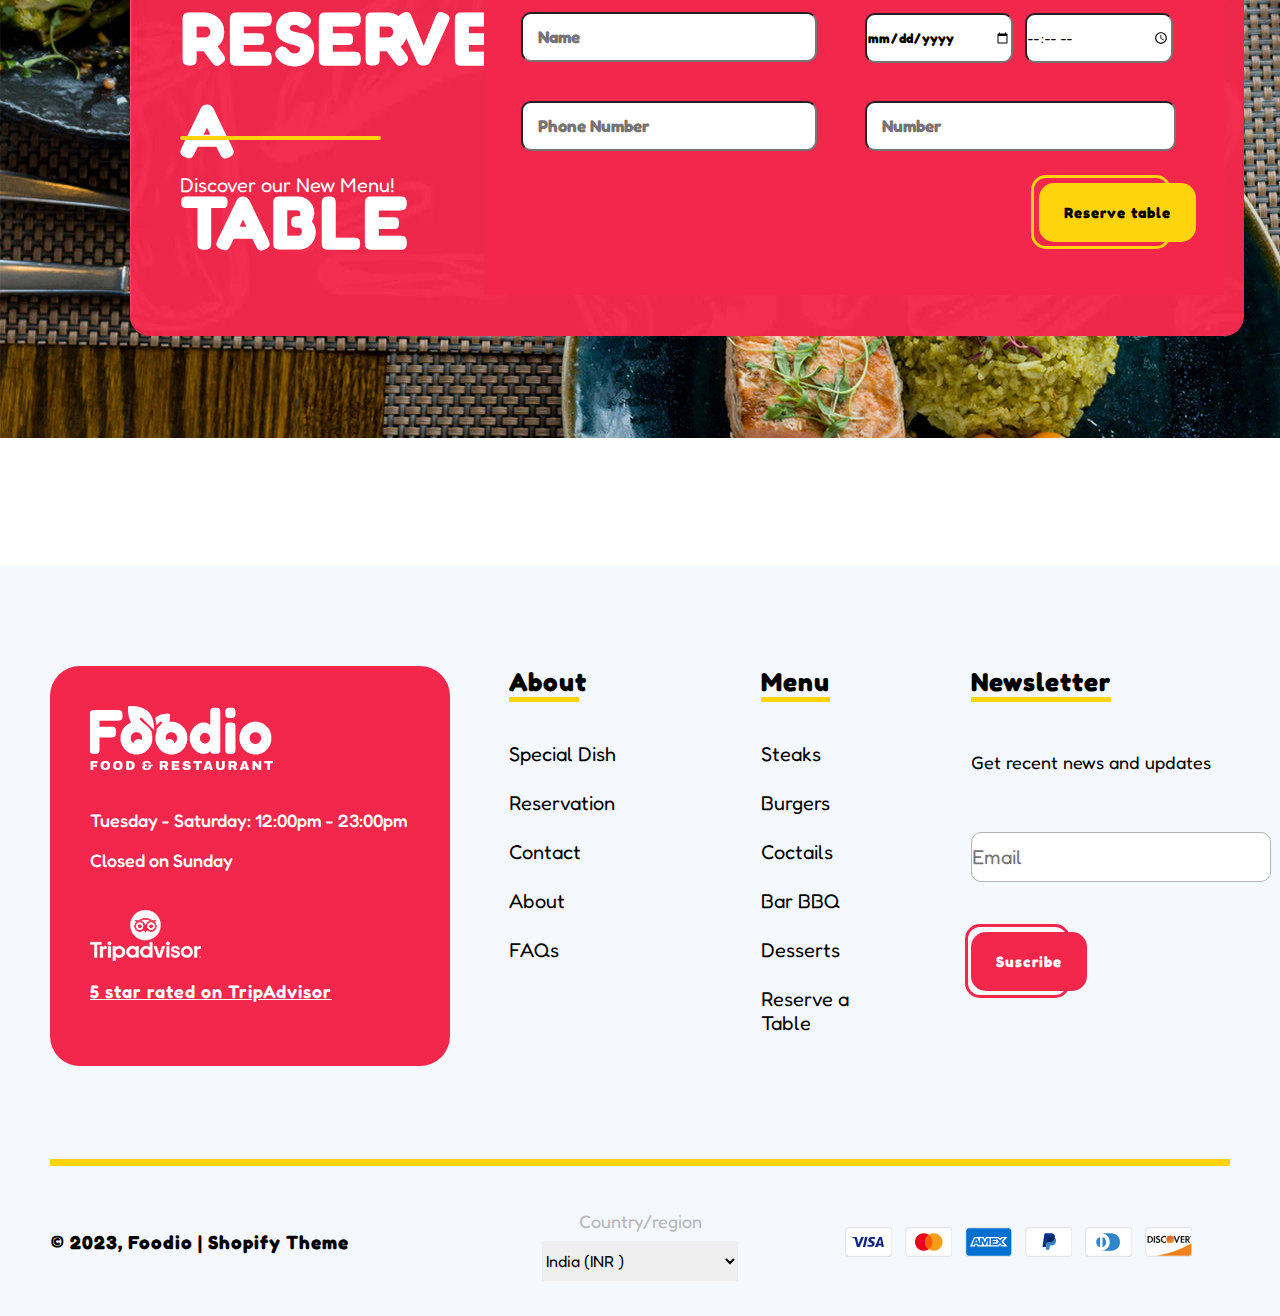
<file: services.html>
<html>
    <head>
		<title>services</title>
		<meta name="viewport" content="width=device-width,intial-scale=1.0">
		<link href="css/font-awesome.min.css" rel="stylesheet">
		<link href="sass/style.css" rel="stylesheet">
        <link href="sass/sercice.css" rel="stylesheet">
	</head>
    <body>
        <div class="header-top">
            <div class="contact">
                <span class="mobile-icon"><i class="fa fa-mobile" aria-hidden="true"></i></span>
                <span class="phone-number">Phone: +91 9648201180</span>
                <span class="mobile-icon"><i class="fa fa-envelope open" aria-hidden="true"></i></span>
                <span class="phone-number">Email: dependrarana964820@gmail.com</span>
            </div>
            <div class="social">
                <a href="#" >Twitter</a>
                <a href="#" >Facebook</a>
                <a href="#" >Instagram</a>
            </div>
            <div class="login">
                <i class="fa fa-user-circle-o"></i>
                <span class="contact-content">login / Register </span>
            </div>
        </div>
        <div class="header-bottom">
            <div class="logo">
                <img src="image/foodio-logo.png" >
            </div>
            <div class="navbar">
                <ul>
                    <li class="li-nav"><a href="index.html" class="nav">Home</a></li>
                    <li class="li-nav"><a href="about.html" class="nav">About</a></li>
                    <li class="li-nav"><a href="contact.html" class="nav">Contact us</a></li>
					<li class="li-nav"><a href="services.html" class="nav">Services</a></li>
                    <li class="li-nav"><a href="#" class="nav">Gallery</a></li>
                </ul>
            </div>
            
            <div class="cbt">
				<div class="icon">
					<span><i class="fa fa-search " aria-hidden="true"></i></span>
					<span><i class="fa fa-shopping-bag" aria-hidden="true"></i></span>
					
				</div>
				<a herf="#" class="primary-buttton">
					Reserve table
				</a>
			</div>
        </div>
<!--services hero start-->
        <!-- <section class="about-hero">
			
		</section> -->
<!--services hero end-->
<!--services section 1 start-->

<!--section 1 end-->


<!--Start Slider Section-->
<section class="slide1">
    <div class="h"> <h1>Services</h1>
     <i class="fa fa-home" aria-hidden="true"></i><a href="#">Home - Services</a> 
       </div>
 </section>
 <!--End Slider Section-->
<!--Start Event Section-->
 <section class="event">
     <div class="event-top">
         <div class="event-top-right">
             <div class="event-right-emg">
                <div class="p-imge">
                 <img src="../image/ev.jpg" alt="" class="">
                </div>
                <div class="p-imge1">
                 <img src="image/leaf1.png" alt="" class="">
                </div>
             </div>
             <div class="event-right-emg1">
                 <div class="p-imge2">
                     <img src="image/gk.png" alt="" class="">
                    </div>
                    <div class="p-imge3">
                     
                    </div>
                
             </div>
         </div>
         <div class="event-top-left">
             <h1>Parties, events and special occasions</h1>
             <p>
                 Parties, events and special occasions
                 Nisl quam nestibulum ac quam nec odio elementu 
                 sceisue the aucan ligula. Orci varius natoque
                 pena tibus et magnis dis parturient monte nascete 
                 ridiculus mus nellentesque habitant moum ac quam nec 
                 odio rbine.</p>
                 <h4><span><img src="image/check.png" alt="">Quality foods natural gradient</span></h4>
                 <h4><span><img src="image/check.png" alt="">Award-winning Restaurant</span></h4>
                 <h4><span><img src="image/check.png" alt="">Healthy Food</span></h4>
                 <h4><span><img src="image/check.png" alt="">individually styled bedrooms</span></h4>    
             </div>
     </div>
     <div class="event-bot">
         <div class="ne-g">
             <h4>Seated (six tables)</h4>
             <h1>20</h1>
         </div>
         <div class="ne-g">
             <h4>Seated (one tables)</h4>
             <h1>40</h1>
         </div>
         <div class="ne-g">
             <h4>Standing</h4>
             <h1>80</h1>
         </div>
         <div class="ne-g">
             <h4>Menus to choice from</h4>
             <h1>11</h1>
         </div>
     </div>
 </section>


<!--Start Order Section-->
<section class="food-order">
<div class="food-order-up">
 <h3>BEST APP FOR FOODS ORDERING</h3>
 <h1>Manage Your Restaurant<br> Anytime! Anywhere!</h1>
</div>
<div class="food-order-down">
 <div class="food-order-down-1">
     <h1 class="header1">Higher Reach - Minimal Effort</h1>
        <h1 class="head1">Showcase your Brand </h1>
         <h1 class="heading"> offers & discounts</h1>
   <h2> <img src="image/foodio-appstore.png" alt="" class="playImg">
    <img src="image/foodio-gooplay.png" alt="" class="playImg"></h2>
 </div>
 <div class="food-order-down-2">
     <img src="image/manage-your.png" alt="" class="">
 </div>
</div>
</section>
<!--End Order Section-->

<!--Start Gallery Section-->

<section class="gallery">
 <div class="gallery-top">
     <h1>Photos Gallery</h1>
     <hr class="line">
 </div>
 <div class="gallery-bot">
     <div class="gallery-1">
         <div class="gallery-p">
             <img src="image/photo-gallery-6.jpg" alt="" class="">
         </div>
         <div class="gallery-p">
             <img src="image/photo-gallery-7.jpg" alt="" class="">  
         </div>
         <div class="gallery-p">
             <img src="image/photo-gallery-8.jpg" alt="" class="">
         </div>
     </div>
     <div class="gallery-1">
         <div class="gallery-p">
             <img src="image/photo-gallery-9.jpg" alt="" class="">
         </div>
         <div class="gallery-p">
             <img src="image/photo-gallery-10.jpg" alt="" class="">
         </div>
         <div class="gallery-p">
             <img src="image/photo-gallery-12.jpg" alt="" class="">
         </div>
     </div>
 </div>
 
</section>

<!--End Gallery Section-->

<!--Start Reserve Table section-->

<section class="form-table1">
<div class="form-table">
 <div class="form-table-part-1">
     <div class="top-tab">
         <h1>RESERVE A TABLE</h1>
     </div>
     <div class="top-tab-1">
         <div class="border-tab"></div>
         <div class="border-1"></div>
         <div class="border-2"></div>
        
     </div>

     <div class="top-tab-2">
         Discover our New Menu!
     </div>
 </div>

 <div class="form-table-part-2">
     <div class="box">
     <form action="">
         <input class="input" type="text" placeholder="name">
         <input class="date" type="date" placeholder="Date">
         <input class="time" type="time" placeholder="Time">
         <input class="number" type="number" placeholder="Phone Number">
         <input  class="number1"type="number" placeholder="Number">

     </form>
     <a herf="#" class="primary-buttton">
         Reserve table
     </a>
 </div>
 </div>

</div>       

</section>

<!--End Reserve Table Section-->



<!--footer start-->	
<section class="footer">
    <div class="footer-top">
        <div class="footer-top-left-1">
            <div class="footer-box">
                <img src="image/logo-white.webp">
                <p class="tues">Tuesday - Saturday: 12:00pm - 23:00pm Closed on Sunday</p>
                <img src="image/tripa.png"><br>
                <a href="#" class="tues st">5 star rated on TripAdvisor</a>
            </div>
        </div>
        <div class="footer-top-left-2">
            <h3 class="footer-about">About</h3>
            <ul>
                <li><a> Special Dish</a></li>
                <li><a>Reservation</a></li>
                <li><a> Contact</a></li>
                <li><a> About</a></li>
                <li><a> FAQs</a></li>
                
            </ul>
        </div>
        <div class="footer-top-left-2">
            <h3 class="footer-about">Menu</h3>
            <ul>
                <li><a> Steaks</a></li>
                <li><a> Burgers</a></li>
                <li><a>Coctails</a></li>
                <li><a>  Bar BBQ</a></li>
                <li><a> Desserts</a></li>
                <li><a>Reserve a Table</a></li>
            </ul>
        </div>
        <div class="footer-top-left-4">
            <h3 class="footer-letter">Newsletter</h3>
            <p class="get">Get recent news and updates</p>
            <input type="email" placeholder="Email" class="mail">
            <a herf="#" class="primary-buttton">
                Suscribe
            </a>
        </div>
    </div>
    <div class="footer-bottom" >
        <div class="footer-bottom-left-1">© 2023, Foodio | Shopify Theme</div>
        <div class="footer-bottom-left-2">
            <p>Country/region</p>
            <select class="india">
                <option>India (INR )</option>
                <option>United Kindom (GBP)</option>
                <option>United state</option>
            </select>
        </div>
        <div class="footer-bottom-left-3"><img src="image/PAYMENT.png"></div>
    </div>
</section>
<!--footer end-->
    </body>
</html>
</file>
<file: sass/style.css>
@import url("https://fonts.googleapis.com/css2?family=Epilogue:wght@100;200;300;400;500;600;700;800;900&family=Fredoka:wght@300;400;500;600;700&display=swap");
* {
  margin: 0;
  padding: 0;
  box-sizing: border-box;
  font-family: "Epilogue";
  font-family: "Fredoka";
  font-family: "Fredoka";
}

.header-top {
  height: 50px;
  width: 100%;
  background: #FFD40D;
  font-family: "Fredoka";
  font-weight: 500;
  display: flex;
  justify-content: space-around;
  align-items: center;
}
.header-top .contact {
  width: 50%;
  display: flex;
  justify-content: space-evenly;
  align-items: center;
}
.header-top .contact .mobile-icon {
  background: #F3274C;
  text-align: center;
  height: 30px;
  width: 30px;
  line-height: 30px;
  border-radius: 50%;
  color: #ffffff;
}
.header-top .contact .contact-content {
  padding-left: 10px;
}
.header-top .social {
  width: 25%;
  display: flex;
  justify-content: space-around;
}
.header-top .social a {
  color: #000000;
  text-align: center;
}
.header-top .login {
  width: 25%;
  display: flex;
  justify-content: center;
  align-items: center;
}
.header-top .login .contact-content {
  padding-left: 10px;
}

@keyframes hero-slider {
  0% {
    background: url("../image/hero-2.webp");
  }
  25% {
    background: url("../image/hero-1.webp");
  }
  50% {
    background: url("../image/hero-2.webp");
  }
  75% {
    background: url("../image/hero-3.webp");
  }
  100% {
    background: url("../image/hero-1.webp");
  }
}
.header-bottom {
  height: 100px;
  width: 100%;
  padding: 0px 50px;
  display: flex;
  align-items: center;
}

.logo {
  width: 20%;
}

.navbar {
  width: 50%;
  display: flex;
  justify-content: space-around;
}

.nav {
  text-decoration: none;
  color: #000;
  font-weight: 700;
  font-size: 1.2rem;
}

ul {
  list-style-type: none;
}

.li-nav {
  display: inline-block;
  padding: 20px;
  position: relative;
}
.li-nav::after {
  content: "";
  height: 3px;
  width: 50%;
  background: #F3274C;
  position: absolute;
  top: 70%;
  left: 25%;
  transform: scale(0);
  transform-origin: right;
}
.li-nav:hover::after {
  transform: scale(1);
  transform-origin: left;
}

.cbt {
  width: 30%;
  display: flex;
  justify-content: space-around;
  align-items: center;
}

.icon span {
  margin: 0px 20px;
  font-size: 1.3rem;
}

.primary-buttton {
  padding: 20px 25px;
  background: #F3274C;
  color: white;
  display: inline-block;
  text-decoration: none;
  font-size: 15px;
  font-weight: 900;
  border-radius: 15px;
  position: relative;
  letter-spacing: 1px;
  z-index: 1;
}
.primary-buttton::after {
  content: "";
  position: absolute;
  width: 0%;
  height: 1%;
  background: white;
  top: 70%;
  left: 14%;
  transition: all 0.5s;
}
.primary-buttton:hover:after {
  width: 73%;
}
.primary-buttton:hover:before {
  width: 40%;
}
.primary-buttton::before {
  content: "";
  border: 3px solid #F3274C;
  position: absolute;
  top: -13%;
  left: -5%;
  height: 115%;
  width: 85%;
  border-radius: 15px;
  z-index: -1;
  transition: all 0.5s;
}

.hero {
  height: 500px;
  width: 100%;
  animation: hero-slider ease 10s infinite alternate;
  padding: 100px 50px;
}

.the {
  color: #ffffff;
  font-weight: bold;
  font-size: 55px;
}

.festive {
  color: #fff;
  font-size: 23px;
  font-weight: 500;
  line-height: 30px;
}

.about {
  height: 250px;
  width: 100%;
  display: flex;
  padding: 50px;
}

.new {
  height: 250px;
  width: 50%;
}

.food {
  color: #F3274C;
  font-size: 18px;
  font-weight: 600;
  letter-spacing: 1px;
}

.with {
  color: #000;
  font-size: 55px;
}

.para {
  height: 120px;
  width: 100%;
}

.photo {
  height: 100px;
  width: 100%;
  display: flex;
}

.photos {
  height: 80px;
  width: 13%;
  border-radius: 50%;
}

.detail {
  height: 100px;
  width: 90%;
  align-items: center;
  padding: 15px 20px;
}

.nisl {
  font-size: 20px;
  color: #b6b6b6;
  line-height: 30px;
}

h3 {
  font-size: 20px;
  font-weight: bold;
}

.Dishes {
  height: 700px;
  width: 100%;
  padding: 20px 50px;
  display: flex;
  gap: 9px;
}

.restorent {
  height: 520px;
  width: 33.3%;
  position: relative;
}
.restorent:hover .card-scale {
  transform: scale(1);
}

.card-scale {
  height: 100%;
  width: 100%;
  border-radius: 30px;
  background: #F3274C;
  display: flex;
  justify-content: center;
  align-items: center;
  position: absolute;
  top: 0;
  left: 0;
  transform: scale(0);
  transition: all 0.5s;
}

.scale-cotnent {
  padding: 0px 50px;
  padding: 0px 50px;
  padding: 0px 50px;
}
.scale-cotnent h1 {
  text-align: center;
  font-size: 35px;
  color: #ffffff;
  line-height: 100px;
}
.scale-cotnent p {
  font-size: 18px;
  line-height: 30px;
  color: #ffffff;
  text-align: center;
}

.card-button {
  background: #ffffff;
  display: flex;
  justify-content: center;
  align-items: center;
  width: 50%;
  height: 30px;
  text-decoration: none;
  padding: 30px 0px;
  color: #000;
  font-weight: 600;
  margin: 50px auto;
  border-radius: 10px;
}

.bar {
  margin-top: 100px;
}

.restorent-inner {
  height: 478px;
  width: 90%;
  position: absolute;
  top: 22px;
  left: 5%;
  border: 5px solid #FFD40D;
  border-radius: 28px;
}

.restorent-botton {
  height: 60px;
  width: 100%;
  background: #FFD40D;
  border-radius: 30px;
  position: absolute;
  top: 88%;
  font-size: 25px;
  font-weight: bold;
  text-align: center;
  line-height: 60px;
}

.menu {
  height: 400px;
  width: 100%;
}

menu-top {
  height: 100px;
  width: 100%;
}

.menu-top-up {
  height: 80px;
}
.menu-top-up h1 {
  text-align: center;
  font-size: 60px;
  margin: 5.5rem 0px 0px 0px;
}

.menu-top-down {
  height: 13px;
  width: 100%;
  display: flex;
}

.menu-top-start {
  width: 40%;
}

.menu-top-mid {
  width: 20%;
  background-color: #FFD40D;
  border-radius: 20px;
}

.menu-top-end {
  width: 40%;
}

.menu-bottom {
  height: 300px;
  width: 100%;
  display: flex;
  gap: 20px;
  align-items: center;
}

.menu-card-1 {
  width: 14%;
  border: 5px solid #b6b6b6;
  border-radius: 20px;
  background-color: #ffffff;
  display: inline-block;
  text-align: center;
  padding: 50px 0px 50px 0px;
}
.menu-card-1 img {
  text-align: center;
  font-size: 50px;
  text-decoration: none;
  color: rgba(19, 19, 19, 0.736);
  transition: all ease 0.5s;
}
.menu-card-1 img:hover {
  transform: scale(1.3);
}

.menu-card-2 {
  width: 14%;
  height: 70%;
  border-radius: 20px;
  display: flex;
  align-items: center;
  justify-content: center;
}

.cofee {
  height: 600px;
  width: 100%;
  padding: 0px 50px;
  display: flex;
  justify-content: end;
  position: relative;
}

.coffe-image {
  height: 580px;
  width: 40%;
  position: absolute;
  padding: 50px 0px;
  top: 0%;
  left: 8%;
}

.cofee-type {
  height: 580px;
  width: 70%;
  background-color: #f5f8fd;
  border-radius: 30px;
}

.coffe-menu {
  height: 630px;
  width: 43%;
  position: absolute;
  padding: 70px 0px;
  top: 0%;
  left: 48%;
}

.tabcontent {
  font-size: 40px;
  text-transform: capitalize;
}

.menu-list {
  height: 500px;
  width: 100%;
}

.menu-1 {
  border-bottom: 1px dotted;
  display: flex;
  justify-content: space-between;
  padding: 10px 0px;
}

.left-area {
  height: 80px;
}

.menu-name {
  font-weight: 500;
  line-height: 1.2;
  font-size: 16px;
}

.m-price {
  font-size: 25px;
  font-weight: bolder;
  color: #F3274C;
}

p {
  font-size: 18px;
  line-height: 40px;
  color: #b6b6b6;
  font-weight: 400;
}

.reserve-wrap {
  height: 400px;
  width: 92.4%;
  display: flex;
  margin: 50px;
  justify-content: space-around;
}

.reserve-wrap-part {
  width: 46%;
  background-size: 100% 100%;
  position: relative;
}
.reserve-wrap-part .fimg {
  width: 100%;
}
.reserve-wrap-part h2 {
  position: absolute;
  top: 6%;
  left: 15%;
  color: #ffffff;
  line-height: 72px;
  font-size: 60px;
}
.reserve-wrap-part h3 {
  width: 50%;
  position: absolute;
  top: 27%;
  left: 15%;
  line-height: 35px;
  font-size: 21px;
  font-weight: 500;
  font-family: "Epilogue";
  color: #ffffff;
}

.reserve-cerkil {
  height: 150px;
  width: 150px;
  background-color: #FFD40D;
  border-radius: 50%;
  position: relative;
  top: -30%;
  left: 5%;
}
.reserve-cerkil h1 {
  font-size: 45px;
  padding: 23px 30px 0px 38px;
  color: #F3274C;
}
.reserve-cerkil h4 {
  font-size: 18px;
  text-align: center;
  padding: 12px 0px 0px 0px;
}

.form {
  height: 380px;
  width: 93%;
  background: #eb2649;
  margin: 50px 50px;
  border-radius: 30px;
  display: flex;
  justify-content: center;
  align-items: center;
}
.form input {
  height: 60px;
  width: 90%;
  border-radius: 15px;
  border: transparent;
  outline: transparent;
  margin-top: 40px;
  font-size: 20px;
  margin-left: 20px;
  padding-left: 5px;
  font-weight: bolder;
}
.form .desc {
  height: 380px;
  width: 33.5%;
  color: #ffffff;
  border-radius: 30px;
}
.form .desc h3 {
  font-size: 50px;
  color: #ffffff;
  padding-top: 50px;
  padding-left: 30px;
}
.form .desc h4 {
  font-size: 40px;
  padding-left: 30px;
  color: #fff;
  position: relative;
}
.form .desc h4::after {
  content: "";
  height: 3px;
  width: 55%;
  background-color: #FFD40D;
  position: absolute;
  top: 50px;
  left: 30px;
}
.form .desc p {
  color: #ffffff;
  font-size: 20px;
  padding-top: 40px;
  padding-left: 30px;
}
.form .desc2 {
  height: 380px;
  width: 33.5%;
  border-radius: 30px;
}
.form .desc3 {
  height: 380px;
  width: 33.5%;
  border-radius: 30px;
}

.feture {
  height: 800px;
  width: 100%;
  padding: 50px;
  background-color: #f5f8fd;
}

.tured {
  height: 100px;
  width: 100%;
  font-weight: bolder;
  font-size: 70px;
  text-align: center;
}

.grater {
  height: 100px;
  width: 100%;
  text-align: center;
  font-size: 40px;
  font-weight: 300;
  padding-top: 15px;
}

.tured-dish {
  height: 550px;
  width: 100%;
  display: flex;
  gap: 30px;
}

.shes {
  height: 500px;
  width: 33.3%;
  border: 5px solid #ffd40d;
  border-radius: 20px;
  background-color: #fff;
  padding: 0px 20px;
}
.shes:hover {
  border: 5px solid #F3274C;
}

.dish-img {
  height: 300px;
  width: 100%;
}

.burger {
  font-size: 22px;
  font-weight: bold;
  line-height: 50px;
}

.ACME {
  color: #FFD40D;
  font-weight: bolder;
  line-height: 15px;
  font-size: 12px;
  letter-spacing: 1px;
}

.sale {
  font-size: 19px;
  font-weight: bold;
  line-height: 60px;
}

.circle {
  height: 70px;
  width: 70px;
  border-radius: 50%;
  background: #FFD40D;
  padding: 13px;
  margin-top: 10px;
  font-weight: bold;
  text-align: center;
  line-height: 43px;
  font-size: 20px;
}

.over {
  height: 750px;
  width: 100%;
  padding: 30px 50px;
  display: flex;
  gap: 50px;
}

.over-side {
  height: 600px;
  width: 50%;
  position: relative;
}

.over-side-top {
  height: 250px;
  width: 100%;
}

.over-side-bottem {
  height: 330px;
  width: 100%;
  border: 5px solid #ffd40d;
  border-radius: 30px;
  padding: 35px 50px;
}

.checked {
  color: #FFD40D;
  font-size: 22px;
}

.a-good {
  color: #b6b6b6;
  font-size: 22px;
  text-align: center;
  line-height: 40px;
}

.ham {
  padding-top: 35px;
}

.im1 {
  position: absolute;
  top: 0%;
  left: 40%;
}

.im2 {
  position: absolute;
  top: 40%;
  left: 0%;
}

.im3 {
  position: absolute;
  top: 65%;
  left: 51%;
}

.meet {
  height: 850px;
  width: 100%;
  padding: 50px 50px 50px 50px;
}

.meet-inner {
  height: 400px;
  width: 100%;
  display: flex;
}

.water {
  height: 450px;
  width: 33.3%;
  background-repeat: no-repeat;
  background-position: cover;
  position: relative;
}

.water-1 {
  background-image: url(../image/weter-1.webp);
}

.water-2 {
  background-image: url(../image/weter-2.webp);
}

.water-3 {
  background-image: url(../image/weter-3.webp);
}

.water-circle {
  height: 300px;
  width: 300px;
  border: 7px solid #f5f8fd;
  background: #fff;
  border-radius: 50%;
  position: absolute;
  top: 77%;
  left: 13%;
  padding-top: 70px;
  text-align: center;
}
.water-circle .room {
  padding: 20px;
}
.water-circle .room:hover {
  color: #F3274C;
}
.water-circle:hover {
  border: 5px solid #FFD40D;
}

.manage {
  height: 600px;
  width: 100%;
  padding: 50px 50px;
  background-color: #f5f8fd;
  display: flex;
}

.manage-side-A {
  height: 500px;
  width: 50%;
}

.manage-side-B {
  height: 500px;
  width: 50%;
  background-color: #f3264c;
  padding: 100px 0px 100px 0px;
  border-radius: 40% 0% 0% 40%;
}

.backg {
  height: 500px;
  background-image: url(../image/food-order.webp);
  background-size: 100% 100%;
}

.News {
  height: 890px;
  width: 100%;
}
.News .new-top {
  height: 200px;
  width: 100%;
  padding: 0.8em 0em;
  font-size: 3em;
  text-align: center;
  font-weight: 400;
}
.News .new-top .hr {
  height: 0.2em;
  width: 27%;
  border-radius: 5px;
  background-color: #FFD40D;
  margin: 0.2em 10em;
  border: 2px none #000;
}
.News .new-bot {
  height: 690px;
  width: 100%;
  display: flex;
  padding: 0em 7em;
  gap: 2em;
}
.News .new-bot .card-1 {
  width: 33.33%;
}
.News .new-bot img {
  height: 45%;
  width: 100%;
  border-radius: 20px;
  text-align: center;
  margin: 0px 0px 25px 0px;
}
.News .new-bot .h11 {
  font-size: 0.7em;
  padding: 0.8em 1.8em;
  background-color: #FFD40D;
  border-radius: 7px;
  color: #000;
  text-decoration: none;
}
.News .new-bot .n1 {
  margin: 2em 0em 0.7em 0em;
}
.News .new-bot .n1 a {
  font-size: 20px;
  line-height: 36px;
  font-weight: 500;
  color: #747272;
}
.News .new-bot h1 {
  font-size: 2em;
}
.News .new-bot p {
  font-size: 1.1em;
  margin: 0.6em 0em;
  font-weight: 400;
  line-height: 30px;
  color: #b6b6b6;
  font-family: "Epilogue";
}

.gallery {
  height: 550px;
  width: 100%;
}
.gallery .gall {
  height: 550px;
  width: 100%;
  margin: 4.8rem 0px;
  background: url("../images/follow.jpg");
  background-size: cover;
  background-position: center;
  background-repeat: no-repeat;
}
.gallery .opac {
  height: 550px;
  width: 100%;
  background: #f1f1f1;
  opacity: 0.8;
  position: relative;
}
.gallery .opac .insta {
  font-size: 5.5rem;
  position: absolute;
  font-weight: bold;
  top: 25%;
  left: 48%;
  text-align: center;
  color: #F3274C;
}
.gallery .opac h1 {
  position: absolute;
  top: 45%;
  left: 34%;
  letter-spacing: 1px;
  font-size: 3.4rem;
  color: #000;
  text-decoration: none;
}
.gallery .opac p {
  font-size: 1.2rem;
  color: #7b7676;
  font-weight: 400;
  line-height: 30px;
  font-family: "Epilogue";
  position: absolute;
  top: 57%;
  left: 38%;
  text-align: center;
}

.footer {
  height: 750px;
  width: 100%;
  margin: 50px 0px 0px;
  padding: 100px 50px 0px;
  background-color: #f5f8fd;
}
.footer .footer-top {
  height: 500px;
  width: 100%;
  border-bottom: 7px solid #ffd40d;
  display: flex;
  gap: 40px;
}
.footer .footer-top .footer-top-left-1 {
  width: 32%;
}
.footer .footer-top .footer-top-left-1 .footer-box {
  height: 400px;
  width: 400px;
  align-items: center;
  background-color: #f3264c;
  border-radius: 30px;
  padding: 40px;
}
.footer .footer-top .footer-top-left-1 .footer-box .tues {
  padding: 30px 0px;
  color: #fff;
  font-weight: 500;
}
.footer .footer-top .footer-top-left-1 .footer-box .st {
  padding: 0px 0px;
  line-height: 60px;
  font-weight: 600;
  letter-spacing: 1px;
  font-size: 18px;
}
.footer .footer-top .footer-top-left-2 {
  width: 18%;
  padding: 0px 41px;
}
.footer .footer-top .footer-top-left-2 .footer-about {
  font-size: 26px;
  border-bottom: 5px solid #FFD40D;
  margin: 0px 60px 40px 0px;
  letter-spacing: 1px;
}
.footer .footer-top .footer-top-left-2 ul li {
  color: #000;
  font-size: 20px;
  padding-bottom: 25px;
}
.footer .footer-top .footer-top-left-3 {
  width: 18%;
}
.footer .footer-top .footer-top-left-4 {
  width: 32%;
}
.footer .footer-top .footer-top-left-4 .footer-letter {
  font-size: 26px;
  border-bottom: 5px solid #FFD40D;
  margin: 0px 160px 40px 0px;
  letter-spacing: 1px;
}
.footer .footer-top .footer-top-left-4 .get {
  color: #000;
}
.footer .footer-top .footer-top-left-4 .mail {
  height: 50px;
  width: 100%;
  border: 1px solid #b6b6b6;
  border-radius: 10px;
  font-size: 20px;
  margin: 50px 0px;
}
.footer .footer-bottom {
  height: 150px;
  width: 100%;
  display: flex;
  align-items: center;
  justify-content: center;
}
.footer .footer-bottom .footer-bottom-left-1 {
  width: 33.3%;
  font-size: 19px;
  font-weight: 700;
  letter-spacing: 1px;
}
.footer .footer-bottom .footer-bottom-left-2 {
  width: 33.3%;
  text-align: center;
}
.footer .footer-bottom .footer-bottom-left-2 .india {
  height: 40px;
  width: 50%;
  margin: 0px auto;
  border: none;
  font-size: 16px;
}
.footer .footer-bottom .footer-bottom-left-3 {
  width: 33.3%;
}

.about-hero {
  height: 400px;
  width: 100%;
  background-image: url(../image/hero-2.webp);
}

.high {
  height: 300px;
  width: 100%;
  padding: 50px 50px;
}
.high .trust {
  text-align: center;
  letter-spacing: 1px;
  font-size: 35px;
  font-weight: 600;
}/*# sourceMappingURL=style.css.map */
</file>
<file: sass/contact.css>
@import url("https://fonts.googleapis.com/css2?family=Epilogue:wght@100;200;300;400;500;600;700;800;900&family=Fredoka:wght@300;400;500;600;700&display=swap");
* {
  margin: 0;
  padding: 0;
  box-sizing: border-box;
  /*font-family:'Epilogue';
  font-family:'Fredoka';*/
  font-family: "Fredoka";
}

.slide1 {
  height: 400px;
  width: 100%;
  background: url(../images/services1.jpg);
  background-position: center;
  background-repeat: no-repeat;
  background-size: cover;
  margin: 0px 0px;
  position: relative;
}
.slide1 h1 {
  font-size: 50px;
  position: absolute;
  top: -150%;
  left: 6%;
  color: #000;
}
.slide1 .h {
  height: 60px;
  width: 15%;
  border-radius: 5px;
  padding: 16px 21px;
  background-color: #f3264c;
  position: absolute;
  top: 50%;
  left: 8%;
}
.slide1 .h a {
  font-size: 18px;
  font-weight: 900;
  color: #ffffff;
  margin: 0px 5px;
  text-decoration: none;
}
.slide1 .h i {
  font-size: 18px;
  font-weight: 900;
  color: #ffffff;
}

.get-touch {
  min-height: 800px;
  width: 100%;
  margin: 50px 0px;
}
.get-touch .division1 {
  height: 700px;
  width: 85%;
  margin: 0px auto;
  display: flex;
  justify-content: center;
  gap: 20px;
}
.get-touch .division1 .left {
  height: 700px;
  width: 50%;
}
.get-touch .division1 .left h1 {
  font-size: 3em;
  font-weight: 900;
  padding: 30px 20px;
}
.get-touch .division1 .left .top {
  height: 305px;
  width: 100%;
  display: flex;
  gap: 15px;
}
.get-touch .division1 .left .top .top-part1 {
  height: 261px;
  width: 50%;
  background: white;
  border: 5px solid #FFD40D;
  border-radius: 20px;
  position: relative;
}
.get-touch .division1 .left .top .top-part1 .icon {
  height: 80px;
  width: 80px;
  border-radius: 50%;
  background: #f3264c;
  position: absolute;
  top: 15%;
  left: 40%;
}
.get-touch .division1 .left .top .top-part1 .icon i {
  color: #ffffff;
  font-size: 3.5rem;
  font-weight: bold;
  position: absolute;
  top: 0;
  left: 35%;
}
.get-touch .division1 .left .top .top-part1 .icon .envelope1 {
  color: #ffffff;
  font-size: 3rem;
  font-weight: bold;
  position: absolute;
  top: 0;
  left: 23%;
}
.get-touch .division1 .left .top .top-part1 h6 {
  position: absolute;
  left: 30%;
  top: 50%;
  color: #F3274C;
  font-size: 22px;
  font-weight: 600;
  text-transform: capitalize;
}
.get-touch .division1 .left .top .top-part1 p {
  font-size: 22px;
  font-weight: 900;
  position: absolute;
  top: 65%;
  left: 6%;
}
.get-touch .division1 .left .top .top-part1 h5 {
  position: absolute;
  left: 23%;
  top: 50%;
  color: #F3274C;
  font-size: 22px;
  font-weight: 600;
  text-transform: capitalize;
}
.get-touch .division1 .left i {
  font-size: 33px;
  font-weight: 900;
  line-height: 30px;
  margin: 25px 0px 0px 0px;
}
.get-touch .division1 .left span {
  font-size: 19px;
  color: #b6b6b6;
  margin: 0px 0px 0px 23px;
}
.get-touch .division1 .right {
  height: 700px;
  width: 50%;
  background: #ffffff;
}
.get-touch .division1 .right h1 {
  font-size: 3em;
  font-weight: 900;
  padding: 30px 20px;
}
.get-touch .division1 .right p {
  font-size: 19px;
  color: #b6b6b6;
  line-height: 30px;
  margin: 0px 18px;
}
.get-touch .division1 .right .int {
  width: 42%;
  padding: 20px 30px;
  margin: 30px 20px;
  border-radius: 10px;
  border: 2px solid #ebf1fb;
}
.get-touch .division1 .right ::-moz-placeholder {
  font-size: 25px;
  color: #b6b6b6;
  font-weight: bold;
  text-align: left;
}
.get-touch .division1 .right ::placeholder {
  font-size: 25px;
  color: #b6b6b6;
  font-weight: bold;
  text-align: left;
}
.get-touch .division1 .right .mobile {
  width: 92%;
  padding: 20px 30px;
  margin: 30px 20px;
  border-radius: 10px;
  border: 2px solid #ebf1fb;
  display: inline-block;
}
.get-touch .division1 .right textarea {
  width: 92%;
  padding: 20px 30px;
  margin: 30px 20px;
  border-radius: 10px;
  border: 2px solid #ebf1fb;
}
.get-touch .division1 .right .primary-buttton {
  padding: 20px 25px;
  background: #F3274C;
  color: white;
  display: inline-block;
  text-decoration: none;
  font-size: 15px;
  font-weight: 900;
  border-radius: 15px;
  margin: 0px 35px;
  position: relative;
  letter-spacing: 1px;
  z-index: 1;
}
.get-touch .division1 .right .primary-buttton::after {
  content: "";
  position: absolute;
  width: 0%;
  height: 1%;
  background: white;
  top: 70%;
  left: 14%;
  transition: all 0.5s;
}
.get-touch .division1 .right .primary-buttton:hover:after {
  width: 73%;
}
.get-touch .division1 .right .primary-buttton:hover:before {
  width: 40%;
}
.get-touch .division1 .right .primary-buttton::before {
  content: "";
  border: 3px solid #F3274C;
  position: absolute;
  top: -13%;
  left: -5%;
  height: 115%;
  width: 85%;
  border-radius: 15px;
  z-index: -1;
  transition: all 0.5s;
}

.video-section {
  height: 750px;
  width: 100%;
  margin: 7em 0px 0px;
  position: relative;
}
.video-section .video {
  height: 600px;
  width: 85%;
  margin: 0px auto;
  border-radius: 25px;
}
.video-section .video-bottom {
  height: 230px;
  width: 75%;
  background: #f3264c;
  margin: 0px auto;
  border-radius: 10px;
  position: absolute;
  bottom: 2%;
  left: 12%;
}
.video-section .video-bottom .bottom-part {
  height: 230px;
  width: 90%;
  margin: 0px auto;
  display: flex;
  justify-content: space-between;
  gap: 10px;
}
.video-section .video-bottom .bottom-part .part {
  height: 230px;
  width: 30%;
}
.video-section .video-bottom .bottom-part .part h1 {
  font-size: 30px;
  font-weight: 900;
  padding: 30px 10px 0px;
  text-align: center;
  color: #ffffff;
  text-transform: capitalize;
}
.video-section .video-bottom .bottom-part .part p {
  font-size: 25px;
  font-weight: 900;
  padding: 15px 10px 0px;
  text-align: center;
  color: #FFD40D;
  text-transform: capitalize;
}
.video-section .video-bottom .bottom-part .part h6 {
  font-size: 20px;
  font-weight: 900;
  padding: 15px 10px 0px;
  text-align: center;
  color: #ffffff;
  text-transform: capitalize;
}/*# sourceMappingURL=contact.css.map */
</file>
<file: sass/sercice.css>
@import url("https://fonts.googleapis.com/css2?family=Epilogue:wght@100;200;300;400;500;600;700;800;900&family=Fredoka:wght@300;400;500;600;700&display=swap");
* {
  margin: 0;
  padding: 0;
  box-sizing: border-box;
  /*font-family:'Epilogue';
  font-family:'Fredoka';*/
  font-family: "Fredoka";
}

.slide1 {
  height: 400px;
  width: 100%;
  background: url(../image/services1.jpg);
  background-position: center;
  background-repeat: no-repeat;
  background-size: cover;
  margin: 0px 0px;
  position: relative;
}
.slide1 h1 {
  font-size: 50px;
  position: absolute;
  top: -150%;
  left: 6%;
  color: #000;
}
.slide1 .h {
  height: 60px;
  width: 16%;
  border-radius: 10px;
  padding: 16px 21px;
  background-color: #f3264c;
  position: absolute;
  top: 50%;
  left: 8%;
}
.slide1 .h a {
  font-size: 18px;
  font-weight: 900;
  color: #ffffff;
  margin: 0px 10px;
  text-decoration: none;
}
.slide1 .h i {
  font-size: 22px;
  font-weight: 900;
  color: #ffffff;
}

.event {
  height: 800px;
  width: 100%;
  padding: 2rem 0em;
}
.event .event-top {
  height: 600px;
  width: 100%;
  display: flex;
}
.event .event-top .event-top-right {
  width: 50%;
  display: flex;
  padding: 0em 2em;
  gap: 2em;
}
.event .event-top .event-top-right .event-right-emg {
  width: 50%;
}
.event .event-top .event-top-right .event-right-emg .p-imge {
  height: 500px;
  width: 100%;
  border-radius: 20px;
  position: relative;
  top: 10%;
  left: 13%;
}
.event .event-top .event-top-right .event-right-emg .p-imge img {
  height: 100%;
  width: 100%;
  border-radius: 20px;
  background-color: aliceblue;
}
.event .event-top .event-top-right .event-right-emg .p-imge1 {
  height: 150px;
}
.event .event-top .event-top-right .event-right-emg .p-imge1 img {
  height: 100px;
  width: 30%;
}
.event .event-top .event-top-right .event-right-emg1 {
  width: 50%;
}
.event .event-top .event-top-right .event-right-emg1 .p-imge2 {
  height: 380px;
  width: 100%;
  border-radius: 20px;
  position: relative;
  top: 20%;
  left: 13%;
}
.event .event-top .event-top-right .event-right-emg1 .p-imge2 img {
  height: 100%;
  width: 100%;
  border-radius: 20px;
}
.event .event-top .event-top-left {
  width: 50%;
  background-color: #ffffff;
  margin: 0em 2em;
}
.event .event-top .event-top-left h1 {
  padding: 1em 2em 0.3em 0.8em;
  font-size: 3em;
  font-weight: 600;
}
.event .event-top .event-top-left p {
  padding: 0.5em 2em 0.9em 2em;
  font-size: 1.3em;
  font-weight: 400;
}
.event .event-top .event-top-left h4 {
  padding: 0.5em 2em 0.3em 2em;
  font-size: 1.3em;
  font-weight: 400;
}
.event .event-bot {
  height: 200px;
  width: 100%;
  display: flex;
  justify-content: center;
  margin: 2em 0em;
}
.event .event-bot .ne-g {
  width: 25%;
  text-align: center;
}
.event .event-bot .ne-g h4 {
  color: #b6b6b6;
  font-size: 1.2em;
  padding: 1em 0em;
  font-weight: 900;
}
.event .event-bot .ne-g h1 {
  color: #f3264c;
  font-size: 8em;
}

.food-order {
  height: 600px;
  width: 100%;
  margin: 10rem 0px 0px 0px;
}

.food-order-up {
  height: 200px;
  background-color: #F5F8FD;
}
.food-order-up h3 {
  padding: 3rem 3rem 0px 6rem;
  color: #F3274C;
}
.food-order-up h1 {
  padding: 0px 6rem;
  font-size: 45px;
}

.food-order-down {
  height: 400px;
  display: flex;
  background-color: #F5F8FD;
}

.food-order-down-1 {
  width: 40%;
  background-color: #F5F8FD;
}
.food-order-down-1 h2 {
  padding: 3rem 3.9rem;
}

.header1 {
  font-family: "Epilogue";
  font-size: 18px;
  font-weight: 500;
  line-height: 31px;
  padding: 29px 6rem;
  color: #b6b6b6;
}

.head1 {
  font-family: "Epilogue";
  font-size: 18px;
  font-weight: 500;
  line-height: 31px;
  color: #b6b6b6;
  margin: -24px 6rem;
}

.heading {
  font-family: "Epilogue";
  font-size: 18px;
  font-weight: 500;
  line-height: 31px;
  color: #b6b6b6;
  margin: 25px 6rem;
}

.playImg {
  margin: 0px 5.6px;
}

.food-order-down-2 {
  width: 60%;
  background-color: #F3274C;
  padding: -16px 0px;
  height: 352px;
  border-radius: 258px 0px 0px 258px;
}
.food-order-down-2 img {
  height: 150%;
  width: 57%;
  padding: 0px 6.5rem;
  width: 100%;
  margin: -142px 0px 0px 0px;
}

.gallery {
  height: 800px;
  width: 100%;
  padding: 0em 2em;
}
.gallery .gallery-top {
  height: 150px;
  font-size: 2.5em;
  text-align: center;
  font-weight: 300;
}
.gallery .gallery-top .line {
  height: 10px;
  width: 25%;
  border: none;
  border-radius: 10px;
  margin: 0.4em 12em;
  background-color: yellow;
}
.gallery .gallery-bot {
  height: 700px;
}
.gallery .gallery-bot .gallery-1 {
  height: 350px;
  width: 100%;
  display: flex;
  gap: 0;
}
.gallery .gallery-bot .gallery-1 .gallery-p {
  width: 33.33%;
  background-color: #f22d50;
  margin: 1em 1em;
  border-radius: 30px;
}
.gallery .gallery-bot .gallery-1 .gallery-p img {
  height: 100%;
  width: 100%;
  border-radius: 30px;
}

.form-table1 {
  height: 600px;
  width: 100%;
  margin: 8em 0em;
  padding: 3em 0em;
  background-image: url(../images/reserve.jpg);
}
.form-table1 .form-table {
  height: 400px;
  width: 87%;
  background-image: url(../images/patron.jpg);
  border-radius: 20px;
  margin: 50px 130px;
  display: flex;
}
.form-table1 .form-table .form-table-part-1 {
  width: 30%;
  margin: 5px auto;
}
.form-table1 .form-table .top-tab {
  height: 50%;
  font-size: 38px;
  padding: 15%;
}
.form-table1 .form-table .top-tab h1 {
  color: #ffffff;
  letter-spacing: 1px;
}
.form-table1 .form-table .top-tab-1 {
  height: 1%;
  display: flex;
}
.form-table1 .form-table .border-tab {
  width: 15%;
}
.form-table1 .form-table .border-1 {
  width: 60%;
  background-color: #FFD40D;
  border-radius: 20px;
}
.form-table1 .form-table .border-2 {
  width: 25%;
}
.form-table1 .form-table .top-tab-2 {
  height: 48%;
  font-size: 20px;
  padding: 10% 15%;
  color: #ffffff;
}
.form-table1 .form-table .form-table-part-2 {
  width: 70%;
}
.form-table1 .form-table .form-table-part-2 .box {
  height: 80%;
  width: 95%;
  margin: 5% auto;
  background-color: #f3264c;
}
.form-table1 .form-table .form-table-part-2 .input {
  height: 50px;
  width: 40%;
  border-radius: 10px;
  font-size: 17px;
  color: #000000;
  text-transform: capitalize;
  margin: 5% 5%;
  padding: 0px 15px;
}
.form-table1 .form-table .form-table-part-2 ::-moz-placeholder {
  font-weight: bold;
}
.form-table1 .form-table .form-table-part-2 ::placeholder {
  font-weight: bold;
}
.form-table1 .form-table .form-table-part-2 .date {
  height: 50px;
  width: 20%;
  border-radius: 10px;
  margin: 5% 1%;
  font-weight: bold;
}
.form-table1 .form-table .form-table-part-2 .time {
  height: 50px;
  width: 20%;
  border-radius: 10px;
}
.form-table1 .form-table .form-table-part-2 .number {
  height: 50px;
  width: 40%;
  border-radius: 10px;
  margin: 0% 5%;
  font-size: 17px;
  padding: 0px 15px;
  text-transform: capitalize;
}
.form-table1 .form-table .form-table-part-2 .number1 {
  height: 50px;
  width: 42%;
  border-radius: 10px;
  margin: 0% 1%;
  padding: 0px 15px;
  text-transform: capitalize;
  font-size: 17px;
}
.form-table1 .form-table .form-table-part-2 .primary-buttton {
  padding: 20px 25px;
  background: #FFD40D;
  color: #000;
  display: inline-block;
  text-decoration: none;
  font-size: 15px;
  font-weight: 900;
  border-radius: 15px;
  position: relative;
  top: 10%;
  left: 75%;
  letter-spacing: 1px;
  z-index: 1;
}
.form-table1 .form-table .form-table-part-2 .primary-buttton::after {
  content: "";
  position: absolute;
  width: 0%;
  height: 1%;
  background: #000;
  top: 70%;
  left: 14%;
  transition: all 0.5s;
}
.form-table1 .form-table .form-table-part-2 .primary-buttton:hover:after {
  width: 73%;
}
.form-table1 .form-table .form-table-part-2 .primary-buttton:hover:before {
  width: 40%;
}
.form-table1 .form-table .form-table-part-2 .primary-buttton::before {
  content: "";
  border: 3px solid #FFD40D;
  position: absolute;
  top: -13%;
  left: -5%;
  height: 115%;
  width: 85%;
  border-radius: 15px;
  z-index: -1;
  transition: all 0.5s;
}/*# sourceMappingURL=sercice.css.map */
</file>
